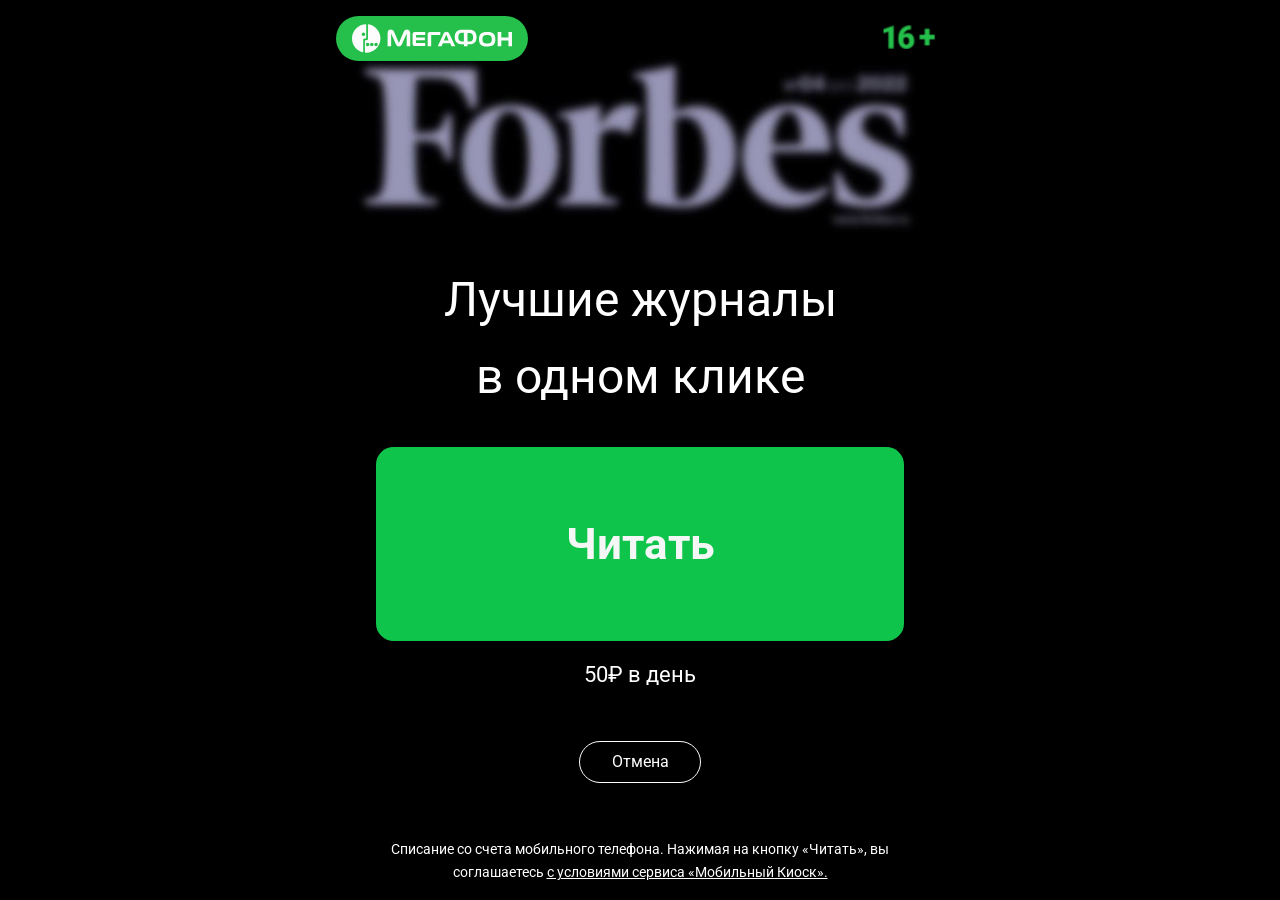
<file: exported-page.html>
<!DOCTYPE html>
      <html>
      <head>
        <meta charset="UTF-8">
        <meta name="viewport" content="width=device-width, initial-scale=1.0">
        <title>Экспорт страницы</title>
        <link href="https://fonts.googleapis.com/css2?family=Roboto:wght@300;400;500;700&display=swap" rel="stylesheet">
        <style>
          /* Base styles */
          * {
            box-sizing: border-box;
            margin: 0;
            padding: 0;
          }
      
          :root{
          
            --maxVh: 100;
            --container: 640px;
            --bg-body: rgb(0, 0, 0);
            --bg-header: rgba(61, 60, 60, 0); 
            --header_pt: 1rem; 
            --header_pb: 0.5rem; 
            --header_justify_content: space-between; 
            --header_align_items: center; 
            --bgcolor: linear-gradient(90deg, rgba(235, 26, 26, 1) 0%, rgba(0, 0, 0, 0) 100%);
            --bgimage: url('[data-uri]');
            --bg: url('[data-uri]');
            --bgSize: 100%;
            --bgPositionX: center;
            --bgPositionY: 30%;
            --mainWrapper_display: flex;
            --mainWrapper_flex_direction: column;
            --mainWrapper_justify_content: flex-end;
            --mainWrapper_align_items: center;
            --mainWrapper_width: 100%;
            --mainWrapper_height: 95%;
          --media_max_w350Xmin_h700: 11px;--media_max_w350Xmin_h900: 11px;--media_min_w350: 12px;--media_min_w370: 13px;--media_min_w400: 14px;--media_min_w470Xmax_h750: 14px;--media_min_w500: 15px;--media_min_w500Xmax_h800: 15px;--media_min_w500Xmax_h700: 14px;--media_min_w768: 16px;--media_min_w768Xmax_h750: 15px;--media_min_w768Xmax_h700: 15px;--media_max_h650: 11px;--media_min_w350Xmax_h650: 13px;--media_min_w768Xmax_h650: 13px;--media_min_w768Xmax_h600: 12px;--media_max_h550: 12px;--media_max_h470: 10px;--media_max_h400: 11px;--media_max_h350: 2vh;--media_min_w640Xmin_h960: 18px;--media_min_w640Xmin_h1200: 20px;--media_min_w1000Xmin_h1200: 25px;--media_min_w640Xmin_h2000: 30px;
          }
          
          body {
            font-family: 'Roboto', sans-serif;
            line-height: 1.6;
            color: #333;
            background: white;
          }
          
          body{
          position: fixed;
            left: 0;
            /* top: 0; */
            display: flex;
            flex-direction: column;
            width: 100%;
            height: 100vh;
            height: calc(var(--vh, 1vh) * var(--maxVh)) ;
            padding: 0;
            margin: 0;
            overflow: hidden;
            padding-bottom: env(safe-area-inset-bottom, 0px);
            background: var(--bg-body);
          }

          .bg{ 
            background-image: var(--bgimage);
            background: var(--bg);
            
            }
      
          /* Component styles */
          /* ===== DOM Styles ===== */
:root { font-size: 10px; }
.logoText { width: var(--mainLogoText-size); margin: 0px auto; }
body { position: fixed; left: 0px; display: flex; flex-direction: column; width: 100%; height: calc(var(--vh, 1vh) * var(--maxVh)); padding-top: 0px; padding-right: 0px; padding-left: 0px; margin: 0px; overflow: hidden; padding-bottom: env(safe-area-inset-bottom, 0px); background: var(--bg-body); }
.bg { background-image: ; background-attachment: ; background-origin: ; background-clip: ; background-color: ; background-repeat: no-repeat; background-position-x: var(--bgPositionX); background-position-y: var(--bgPositionY); background-size: var(--bgSize); max-width: var(--container); width: 100%; height: 100%; padding: 0px; margin: 0px; left: 50%; transform: translate(-50%, 0px); z-index: -1; position: fixed; }
header { padding-top: var(--header_pt); padding-bottom: var(--header_pb); background: var(--bg-header); z-index: 1; }
.headerWrapper { display: flex; justify-content: var(--header_justify_content); align-items: var(--header_align_items); }
.containers { width: 100%; max-width: var(--container); margin-left: auto; margin-right: auto; padding-left: 1em; padding-right: 1em; }
.main { width: 100%; height: 90%; }
.footer { width: 100%; z-index: 1; }
.logoMega { width: 12em; line-height: 0; }
.age { line-height: 0; width: 4em; margin-right: 0em; }
.mainWrapper { display: var(--mainWrapper_display); flex-direction: var(--mainWrapper_flex_direction); justify-content: var(--mainWrapper_justify_content); align-items: var(--mainWrapper_align_items); width: var(--mainWrapper_width); height: var(--mainWrapper_height); }
.footer { padding-bottom: 1rem; }
.footerWrapper { color: white; text-align: center; }
@media (max-width: 350px) and (min-height: 700px) {
  :root { font-size: var(--media_max_w350Xmin_h700); }
}
@media (max-width: 350px) and (min-height: 900px) {
  :root { font-size: var(--media_max_w350Xmin_h900); }
  .mainWrapper { justify-content: center; }
}
@media (min-width: 350px) {
  :root { font-size: var(--media_min_w350); }
}
@media (min-width: 370px) {
  :root { font-size: var(--media_min_w370); }
}
@media (min-width: 400px) {
  :root { font-size: var(--media_min_w400); }
}
@media (min-width: 470px) and (max-height: 750px) {
  :root { font-size: var(--media_min_w470Xmax_h750); }
}
@media (min-width: 500px) {
  :root { font-size: var(--media_min_w500); }
}
@media (min-width: 500px) and (max-height: 800px) {
  :root { font-size: var(--media_min_w500Xmax_h800); }
}
@media (min-width: 500px) and (max-height: 700px) {
  :root { font-size: var(--media_min_w500Xmax_h700); }
}
@media (min-width: 768px) {
  :root { font-size: var(--media_min_w768); }
}
@media (min-width: 768px) and (max-height: 750px) {
  :root { font-size: var(--media_min_w768Xmax_h750); }
}
@media (min-width: 768px) and (max-height: 700px) {
  :root { font-size: var(--media_min_w768Xmax_h700); }
}
@media (max-height: 650px) {
  :root { font-size: var(--media_max_h650); }
}
@media (min-width: 350px) and (max-height: 650px) {
  :root { font-size: var(--media_min_w350Xmax_h650); }
}
@media (min-width: 768px) and (max-height: 650px) {
  :root { font-size: var(--media_min_w768Xmax_h650); }
}
@media (min-width: 768px) and (max-height: 600px) {
  :root { font-size: var(--media_min_w768Xmax_h600); }
}
@media (max-height: 550px) {
  :root { font-size: var(--media_max_h550); }
}
@media (max-height: 470px) {
  :root { font-size: var(--media_max_h470); }
}
@media (max-height: 400px) {
  :root { font-size: var(--media_max_h400); }
}
@media (max-height: 350px) {
  :root { font-size: var(--media_max_h350); }
}
@media (min-width: 640px) and (min-height: 960px) {
  :root { font-size: var(--media_min_w640Xmin_h960); }
}
@media (min-width: 640px) and (min-height: 1200px) {
  :root { font-size: var(--media_min_w640Xmin_h1200); }
}
@media (min-width: 1000px) and (min-height: 1200px) {
  :root { font-size: var(--media_min_w1000Xmin_h1200); }
}
@media (min-width: 640px) and (min-height: 2000px) {
  :root { font-size: var(--media_min_w640Xmin_h2000); }
  .mainWrapper { justify-content: center; }
}
.pi::before { --webkit-backface-visibility: hidden; backface-visibility: hidden; }
:root { --blue-50: #f5f9ff; --blue-100: #d0e1fd; --blue-200: #abc9fb; --blue-300: #85b2f9; --blue-400: #609af8; --blue-500: #3b82f6; --blue-600: #326fd1; --blue-700: #295bac; --blue-800: #204887; --blue-900: #183462; --green-50: #f4fcf7; --green-100: #caf1d8; --green-200: #a0e6ba; --green-300: #76db9b; --green-400: #4cd07d; --green-500: #22c55e; --green-600: #1da750; --green-700: #188a42; --green-800: #136c34; --green-900: #0e4f26; --yellow-50: #fefbf3; --yellow-100: #faedc4; --yellow-200: #f6de95; --yellow-300: #f2d066; --yellow-400: #eec137; --yellow-500: #eab308; --yellow-600: #c79807; --yellow-700: #a47d06; --yellow-800: #816204; --yellow-900: #5e4803; --cyan-50: #f3fbfd; --cyan-100: #c3edf5; --cyan-200: #94e0ed; --cyan-300: #65d2e4; --cyan-400: #35c4dc; --cyan-500: #06b6d4; --cyan-600: #059bb4; --cyan-700: #047f94; --cyan-800: #036475; --cyan-900: #024955; --pink-50: #fef6fa; --pink-100: #fad3e7; --pink-200: #f7b0d3; --pink-300: #f38ec0; --pink-400: #f06bac; --pink-500: #ec4899; --pink-600: #c93d82; --pink-700: #a5326b; --pink-800: #822854; --pink-900: #5e1d3d; --indigo-50: #f7f7fe; --indigo-100: #dadafc; --indigo-200: #bcbdf9; --indigo-300: #9ea0f6; --indigo-400: #8183f4; --indigo-500: #6366f1; --indigo-600: #5457cd; --indigo-700: #4547a9; --indigo-800: #363885; --indigo-900: #282960; --teal-50: #f3fbfb; --teal-100: #c7eeea; --teal-200: #9ae0d9; --teal-300: #6dd3c8; --teal-400: #41c5b7; --teal-500: #14b8a6; --teal-600: #119c8d; --teal-700: #0e8174; --teal-800: #0b655b; --teal-900: #084a42; --orange-50: #fff8f3; --orange-100: #feddc7; --orange-200: #fcc39b; --orange-300: #fba86f; --orange-400: #fa8e42; --orange-500: #f97316; --orange-600: #d46213; --orange-700: #ae510f; --orange-800: #893f0c; --orange-900: #642e09; --bluegray-50: #f7f8f9; --bluegray-100: #dadee3; --bluegray-200: #bcc3cd; --bluegray-300: #9fa9b7; --bluegray-400: #818ea1; --bluegray-500: #64748b; --bluegray-600: #556376; --bluegray-700: #465161; --bluegray-800: #37404c; --bluegray-900: #282e38; --purple-50: #fbf7ff; --purple-100: #ead6fd; --purple-200: #dab6fc; --purple-300: #c996fa; --purple-400: #b975f9; --purple-500: #a855f7; --purple-600: #8f48d2; --purple-700: #763cad; --purple-800: #5c2f88; --purple-900: #432263; --red-50: #fff5f5; --red-100: #ffd0ce; --red-200: #ffaca7; --red-300: #ff8780; --red-400: #ff6259; --red-500: #ff3d32; --red-600: #d9342b; --red-700: #b32b23; --red-800: #8c221c; --red-900: #661814; --primary-50: #fffcf4; --primary-100: #fef0ca; --primary-200: #fde3a1; --primary-300: #fdd777; --primary-400: #fccb4e; --primary-500: #fbbf24; --primary-600: #d5a21f; --primary-700: #b08619; --primary-800: #8a6914; --primary-900: #644c0e; }
.logoMega { background: var(--background_color); width: var(--logoMegaWidth); padding: var(--logoMegaPadding); border-radius: 50px; }
.age { line-height: 0; width: var(--AgeBlockWidth); margin-right: 0em; }
.mainText { font-size: var(--mainText-size); color: var(--text-color); text-align: var(--align); padding-bottom: var(--pb); padding-top: var(--pt); font-family: Roboto, sans-serif; z-index: 1; }
@media (min-width: 320px) {
  .mainText { font-size: var(--mainText-size_min-w_320); }
}
@media (min-width: 350px) {
  .mainText { font-size: var(--mainText-size_min-w_350); }
}
@media (min-width: 400px) {
  .mainText { font-size: var(--mainText-size_min-w_400); }
}
@media (min-width: 500px) {
  .mainText { font-size: var(--mainText-size_min-w_500); }
}
@media (min-width: 640px) {
  .mainText { font-size: var(--mainText-size_min-w_640); }
}
@media (max-height: 470px) {
  .mainText { font-size: var(--mainText-size_max-h_470); }
}
@media (max-height: 300px) {
  .mainText { font-size: var(--mainText-size_max-h_300); }
}
.btnWrapper { display: flex; flex-direction: column; justify-content: center; align-items: var(--align); width: 100%; max-width: var(--btn-width); font-size: var(--btnWrapper-size); padding-top: var(--pt); padding-bottom: var(--pb); z-index: 10; }
.btn { display: flex; justify-content: var(--align); align-items: center; width: 100%; height: var(--btn-height); text-decoration: none; text-align: center; border-radius: var(--btnRadius-size); color: var(--btn-text-color); background: var(--btn-bg-color); }
.textBtn { font-size: var(--btnFonts-size); cursor: pointer; }
@media (min-height: 1200px) {
  .btnWrapper { font-size: var(--btnWrapper-size_min-h_1200); }
  .textBtn { font-size: var(--btnFonts-size_min-h_1200); }
  .btn { height: var(--btn-height_min-h_1200); }
}
@media (max-height: 1200px) {
  .btnWrapper { font-size: var(--btnWrapper-size_max-h_1200); }
  .textBtn { font-size: var(--btnFonts-size_max-h_1200); }
  .btn { height: var(--btn-height_max-h_1200); }
}
@media (max-height: 900px) {
  .btnWrapper { font-size: var(--btnWrapper-size_max-h_900); }
  .textBtn { font-size: var(--btnFonts-size_max-h_900); }
  .btn { height: var(--btn-height_max-h_900); }
}
@media (max-height: 800px) {
  .btnWrapper { font-size: var(--btnWrapper-size_max-h_800); }
  .textBtn { font-size: var(--btnFonts-size_max-h_800); }
  .btn { height: var(--btn-height_max-h_800); }
}
@media (max-height: 700px) {
  .btnWrapper { font-size: var(--btnWrapper-size_max-h_700); }
  .textBtn { font-size: var(--btnFonts-size_max-h_700); }
  .btn { height: var(--btn-height_max-h_700); }
}
@media (max-height: 600px) {
  .btnWrapper { font-size: var(--btnWrapper-size_max-h_600); }
  .textBtn { font-size: var(--btnFonts-size_max-h_600); }
  .btn { height: var(--btn-height_max-h_600); }
}
@media (max-height: 500px) {
  .btnWrapper { font-size: var(--btnWrapper-size_max-h_500); }
  .textBtn { font-size: var(--btnFonts-size_max-h_500); }
  .btn { height: var(--btn-height_max-h_500); }
}
@media (max-height: 400px) {
  .btnWrapper { font-size: var(--btnWrapper-size_max-h_400); }
  .textBtn { font-size: var(--btnFonts-size_max-h_400); }
  .btn { height: var(--btn-height_max-h_400); }
}
@media (max-height: 300px) {
  .btnWrapper { font-size: var(--btnWrapper-size_max-h_300); }
  .textBtn { font-size: var(--btnFonts-size_max-h_300); }
  .btn { height: var(--btn-height_max-h_300); }
}
.footerText { color: var(--text-color); font-size: var(--footerText-size); text-align: var(--align); padding-top: var(--pt); padding-bottom: var(--pb); font-family: Roboto, sans-serif; z-index: 2; }
.footerText a { color: var(--text-color); cursor: pointer; }
@media (min-width: 320px) {
  .footerText { font-size: var(--footerText-size_min-w_320); }
}
@media (min-width: 350px) {
  .footerText { font-size: var(--footerText-size_min-w_350); }
}
@media (min-width: 400px) {
  .footerText { font-size: var(--footerText-size_min-w_400); }
}
@media (min-width: 500px) {
  .footerText { font-size: var(--footerText-size_min-w_500); }
}
@media (min-width: 640px) {
  .footerText { font-size: var(--footerText-size_min-w_640); }
}
@media (max-height: 470px) {
  .footerText { font-size: var(--footerText-size_max-h_470); }
}
@media (max-height: 300px) {
  .footerText { font-size: var(--footerText-size_max-h_300); }
}
.price { width: 100%; font-size: var(--price-size); color: var(--text-color); text-align: var(--align); padding-bottom: var(--pb); padding-top: var(--pt); font-family: Roboto, sans-serif; z-index: 1; }
@media (min-width: 320px) {
  .price { font-size: var(--price-size_min-w_320); }
}
@media (min-width: 350px) {
  .price { font-size: var(--price-size_min-w_350); }
}
@media (min-width: 400px) {
  .price { font-size: var(--price-size_min-w_400); }
}
@media (min-width: 500px) {
  .price { font-size: var(--price-size_min-w_500); }
}
@media (min-width: 640px) {
  .price { font-size: var(--price-size_min-w_640); }
}
@media (max-height: 470px) {
  .price { font-size: var(--price-size_max-h_470); }
}
@media (max-height: 300px) {
  .price { font-size: var(--price-size_max-h_300); }
}
.cancelWrapper { display: flex; justify-content: var(--align); align-items: center; width: 100%; font-size: var(--cancelWrapper-size); padding-top: var(--pt); padding-bottom: var(--pb); z-index: 1; }
.cancel { font-size: var(--cancelFonts-size); padding: var(--cancel-padding); background: var(--cancel-bg-color); border: var(--cancel-border-width) solid var(--cancel-border-color); text-decoration: none; color: var(--cancel-text-color); border-radius: var(--cancelRadius-size); cursor: pointer; display: inline-block; }
@media (min-height: 1200px) {
  .cancelWrapper { font-size: var(--cancelWrapper-size_min-h_1200); }
  .cancel { font-size: var(--cancelFonts-size_min-h_1200); }
}
@media (max-height: 1200px) {
  .cancelWrapper { font-size: var(--cancelWrapper-size_max-h_1200); }
  .cancel { font-size: var(--cancelFonts-size_max-h_1200); }
}
@media (max-height: 900px) {
  .cancelWrapper { font-size: var(--cancelWrapper-size_max-h_900); }
  .cancel { font-size: var(--cancelFonts-size_max-h_900); }
}
@media (max-height: 800px) {
  .cancelWrapper { font-size: var(--cancelWrapper-size_max-h_800); }
  .cancel { font-size: var(--cancelFonts-size_max-h_800); }
}
@media (max-height: 700px) {
  .cancelWrapper { font-size: var(--cancelWrapper-size_max-h_700); }
  .cancel { font-size: var(--cancelFonts-size_max-h_700); }
}
@media (max-height: 600px) {
  .cancelWrapper { font-size: var(--cancelWrapper-size_max-h_600); }
  .cancel { font-size: var(--cancelFonts-size_max-h_600); }
}
@media (max-height: 500px) {
  .cancelWrapper { font-size: var(--cancelWrapper-size_max-h_500); }
  .cancel { font-size: var(--cancelFonts-size_max-h_500); }
}
@media (max-height: 400px) {
  .cancelWrapper { font-size: var(--cancelWrapper-size_max-h_400); }
  .cancel { font-size: var(--cancelFonts-size_max-h_400); }
}
@media (max-height: 300px) {
  .cancelWrapper { font-size: var(--cancelWrapper-size_max-h_300); }
  .cancel { font-size: var(--cancelFonts-size_max-h_300); }
}

      
          
          .logoMega {
            --background_color: rgb(37, 192, 75);
      --logoMegaWidth: 12em;
      --logoMegaPadding: 0.5rem 1rem;
          }
          .age {
            --AgeBlockWidth: 4em;
          }
          .mainText {
            --text-color: #fff;
      --pb: 1rem;
      --pt: 1rem;
      --align: center;
      --mainText-size: 1.1em;
      --mainText-size_min-w_320: 2.5em;
      --mainText-size_min-w_350: 3em;
      --mainText-size_min-w_400: 3em;
      --mainText-size_min-w_500: 3em;
      --mainText-size_min-w_640: 3em;
      --mainText-size_max-h_470: 2em;
      --mainText-size_max-h_300: 1.5vh;
          }
          .btnWrapper {
            --pt: 1rem;
      --pb: 0rem;
      --align: center;
      --btnWrapper-size: 1em;
      --btnWrapper-size_min-h_1200: 1.2em;
      --btnWrapper-size_max-h_1200: 1.15em;
      --btnWrapper-size_max-h_900: 1.1em;
      --btnWrapper-size_max-h_800: 1.05em;
      --btnWrapper-size_max-h_700: 0.95em;
      --btnWrapper-size_max-h_600: 0.9em;
      --btnWrapper-size_max-h_500: 0.85em;
      --btnWrapper-size_max-h_400: 0.7000000000000001em;
      --btnWrapper-size_max-h_300: 1em;
      --btn-width: 30em;
          }
          .btn {
            --btn-text-color: rgb(245, 247, 246);
      --btn-bg-color: rgb(14, 196, 75);
      --align: center;
      --btnFonts-size: 2.3em;
      --btnFonts-size_min-h_1200: 2.6em;
      --btnFonts-size_max-h_1200: 2.5em;
      --btnFonts-size_max-h_900: 2.5em;
      --btnFonts-size_max-h_800: 2.5em;
      --btnFonts-size_max-h_700: 2.5em;
      --btnFonts-size_max-h_600: 2.5em;
      --btnFonts-size_max-h_500: 2.5em;
      --btnFonts-size_max-h_400: 2.5em;
      --btnFonts-size_max-h_300: 1.3em;
      --btnRadius-size: 1em;
      --btn-height: 8.5em;
      --btn-height_min-h_1200: 9.5em;
      --btn-height_max-h_1200: 12em;
      --btn-height_max-h_900: 11em;
      --btn-height_max-h_800: 11em;
      --btn-height_max-h_700: 11em;
      --btn-height_max-h_600: 11em;
      --btn-height_max-h_500: 11em;
      --btn-height_max-h_400: 11em;
      --btn-height_max-h_300: 6em;
          }
          .price {
            --text-color: #fff;
      --pb: 2rem;
      --pt: 1rem;
      --align: center;
      --price-size: 1.1em;
      --price-size_min-w_320: 1em;
      --price-size_min-w_350: 1.3em;
      --price-size_min-w_400: 1.4em;
      --price-size_min-w_500: 1.4em;
      --price-size_min-w_640: 1.4em;
      --price-size_max-h_470: 1em;
      --price-size_max-h_300: 2vh;
          }
          .cancelWrapper {
            --pt: 1rem;
      --pb: 1rem;
      --align: center;
      --cancelWrapper-size: 0.7em;
      --cancelWrapper-size_min-h_1200: 0.85em;
      --cancelWrapper-size_max-h_1200: 0.8em;
      --cancelWrapper-size_max-h_900: 0.75em;
      --cancelWrapper-size_max-h_800: 0.7em;
      --cancelWrapper-size_max-h_700: 0.65em;
      --cancelWrapper-size_max-h_600: 0.6em;
      --cancelWrapper-size_max-h_500: 0.55em;
      --cancelWrapper-size_max-h_400: 0.5em;
      --cancelWrapper-size_max-h_300: 0.45em;
          }
          .cancel {
            --cancel-text-color: rgb(255, 255, 255);
      --cancel-bg-color: rgba(241, 239, 239, 0);
      --cancel-border-color: rgb(252, 250, 250);
      --cancel-border-width: 1px;
      --cancel-padding: 0.5em 2em;
      --cancelFonts-size: 1.2em;
      --cancelFonts-size_min-h_1200: 1.4em;
      --cancelFonts-size_max-h_1200: 1.35em;
      --cancelFonts-size_max-h_900: 1.3em;
      --cancelFonts-size_max-h_800: 1.25em;
      --cancelFonts-size_max-h_700: 1.2em;
      --cancelFonts-size_max-h_600: 1.15em;
      --cancelFonts-size_max-h_500: 1.1em;
      --cancelFonts-size_max-h_400: 1.05em;
      --cancelFonts-size_max-h_300: 1em;
      --cancelRadius-size: 50px;
          }
          .footerText {
            --text-color: #fff;
      --pb: 0rem;
      --pt: 0rem;
      --align: center;
      --footerText-size: 1em;
      --footerText-size_min-w_320: 0.7em;
      --footerText-size_min-w_350: 0.65em;
      --footerText-size_min-w_400: 0.73em;
      --footerText-size_min-w_500: 0.85em;
      --footerText-size_min-w_640: 0.9em;
      --footerText-size_max-h_470: 0.8em;
      --footerText-size_max-h_300: 3vh;
          }
        </style>
      </head>
      <body>
         <div class="bg"></div><header class="header"><div class="containers headerWrapper"><div class="logoMega"><svg version="1.1" id="Layer_1" xmlns="http://www.w3.org/2000/svg" xmlns:xlink="http://www.w3.org/1999/xlink" x="0px" y="0px" viewBox="0 0 304 55" enable-background="new 0 0 304 55" xml:space="preserve"><g id="Page-1"><g id="megafon-logo-green"><g id="Group"><path id="Shape" fill="rgb(252, 252, 252)" d="M30.3,0.7v27.8l0,0l0,0c0,1.3-1,2.2-2.2,2.2h-3.3l0,0c-0.2,0-0.3,0.2-0.3,0.3v23.3
                    c0.8,0,1.6,0.2,2.5,0.2c14.9,0,27-12.1,27-27C54,13.8,43.7,2.3,30.3,0.7z M29.7,42.3c-1.9,0-3.3-1.6-3.3-3.3
                    c0-1.9,1.6-3.3,3.3-3.3c1.9,0,3.3,1.6,3.3,3.3C33.2,40.8,31.6,42.3,29.7,42.3z M37.6,42.3c-1.9,0-3.3-1.6-3.3-3.3
                    c0-1.9,1.6-3.3,3.3-3.3c1.9,0,3.3,1.6,3.3,3.3S39.6,42.3,37.6,42.3z M45.6,42.3c-1.9,0-3.3-1.6-3.3-3.3c0-1.9,1.6-3.3,3.3-3.3
                    c1.9,0,3.3,1.6,3.3,3.3S47.5,42.3,45.6,42.3z"></path><path id="Shape_1_" fill="rgb(252, 252, 252)" d="M27,0.6c-14.9,0-27,12.1-27,27c0,13.1,9.1,23.8,21.3,26.3V29.6l0,0c0-1.1,1-2,2-2.2l0,0
                    h1.1h2.2c0.2,0,0.3-0.2,0.3-0.3L27,0.6L27,0.6z M21.8,22.8c-1.9,0-3.3-1.6-3.3-3.3c0-1.9,1.6-3.3,3.3-3.3c1.9,0,3.3,1.6,3.3,3.3
                    S23.6,22.8,21.8,22.8z"></path></g><g id="Group_1_" transform="translate(67.000000, 10.000000)"><polygon id="Shape_2_" fill="rgb(252, 252, 252)" points="230.3,5.3 230.3,15.5 216.7,15.5 216.7,5.3 209.8,5.3 209.8,32.3 216.7,32.3
                    216.7,21.4 230.3,21.4 230.3,32.3 237,32.3 237,5.3 			"></polygon><path id="Shape_3_" fill="rgb(252, 252, 252)" d="M117.9,8.4c-1.1-2.4-3.3-3.7-5.5-3.7l0,0l0,0l0,0c-2.2,0-4.5,1.3-5.5,3.7L96,32.4h7.2
                    l2.4-5.7h14l2.4,5.7h7.2L117.9,8.4z M107.5,21.3l4.1-9.9c0.2-0.3,0.3-0.3,0.5-0.3l0,0l0,0c0.2,0,0.5,0,0.5,0.3l4.1,9.9H107.5z"></path><path id="Shape_4_" fill="rgb(252, 252, 252)" d="M37.5,0.5c-3.2,0-5.2,1.7-6.7,5.1l-8.7,20.3L13.3,5.5c-1.4-3.3-3.5-5.1-6.7-5.1
                    c-3,0-6,2-6,6.7v25.1h6.7V8l8.9,20.1c1.1,2.9,3.2,4.6,5.9,4.6l0,0l0,0l0,0l0,0c2.9,0,4.8-1.7,5.9-4.6L36.9,8v24.5h6.7V7.4
                    C43.5,2.7,40.5,0.5,37.5,0.5z"></path><path id="Shape_5_" fill="rgb(252, 252, 252)" d="M55.4,26.6c-0.3,0-0.7-0.3-0.7-0.7v-4.8h16.8v-5.5H54.7v-4.1c0-0.3,0.3-0.7,0.7-0.7h16.7
                    V5.1h-20c-2.4,0-4,1.9-4,4V28c0,2,1.7,4,4,4h20v-5.7H55.4V26.6L55.4,26.6z"></path><path id="Shape_6_" fill="rgb(252, 252, 252)" d="M83.4,32.3V11.7c0-0.3,0.3-0.7,0.7-0.7h16.7V5.3h-20c-2.4,0-4,1.9-4,4v22.9L83.4,32.3
                    L83.4,32.3L83.4,32.3z"></path><path id="Shape_7_" fill="rgb(252, 252, 252)" d="M205.4,18.9c0-9.4-4.1-13.8-14.3-13.8h-2.4c-10.2,0-14.3,4.5-14.3,13.8l0,0
                    c0,9.2,4.1,13.8,14.3,13.8h2.2C201.3,32.5,205.4,28.1,205.4,18.9L205.4,18.9z M190.9,27h-2.2c-5.5,0-7.8-2.5-7.8-8.1l0,0
                    c0-5.4,1.9-8.1,7.8-8.1h2.2c5.7,0,7.8,2.7,7.8,8.1l0,0C198.7,24.4,196.6,27,190.9,27z"></path><path id="Shape_8_" fill="rgb(252, 252, 252)" d="M155.7,1.1h-13.4c-10,0-14,5.1-14,13.8c0,1.4,0.2,2.7,0.3,3.8c1.1,6.2,4.8,10,14.1,10h3
                    v3.5h6.7v-3.5h2.9c9.4,0,13.1-3.8,14.1-10c0.2-1.1,0.3-2.4,0.3-3.8C169.6,6.2,165.5,1.1,155.7,1.1z M145.5,23.1h-3
                    c-4.6,0-6.2-1.7-7.2-4.5c-0.3-1-0.3-2.4-0.3-3.8c0-5.7,2.7-8.1,6.5-8.1h4.1v16.4H145.5L145.5,23.1z M162.7,18.9
                    c-1,2.7-2.7,4.5-7.2,4.5h-3V6.9h4.1c3.8,0,6.5,2.4,6.5,8.1C163,16.5,163,17.7,162.7,18.9z"></path></g></g></g></svg></div><div class="age"><svg width="100%" height="100%" viewBox="0 -2 55 28" fill="none" xmlns="http://www.w3.org/2000/svg" xmlns:xlink="http://www.w3.org/1999/xlink"><defs><pattern id="pattern_28_10" patternContentUnits="objectBoundingBox" width="1.000000" height="1.000000"><use xlink:href="#image28_1_0" transform="matrix(0.020408,0,0,0.045455,0,0)"></use></pattern><image id="image28_1_0" width="49.000000" height="22.000000" xlink:href="[data-uri]"></image></defs><rect id="age" width="49.000000" height="22.000000" fill="url(#pattern_28_10)" fill-opacity="1.000000"></rect></svg></div></div></header><main class="main"><div class="containers mainWrapper"><div class="mainText">Лучшие журналы <br> в одном клике</div><div class="btnWrapper"><a href="#" id="btn" class="btn"><span class="textBtn"><b>Читать</b></span></a></div><div class="price">50₽ в день</div><div class="cancelWrapper"><a href="https://www.google.com/" class="cancel"><span>Отмена</span></a></div></div></main><footer class="footer"><div class="containers footerWrapper"><div class="footerText"> <span>Списание со счета мобильного телефона. Нажимая на кнопку «Читать», вы<br> соглашаетесь  <a href="https://rumf.kiosk-mobile.ru/rules">с условиями сервиса «Мобильный Киоск».</a></span></div></div></footer>
         <script>
      // Скрипт для обработки высоты окна
      document.addEventListener('DOMContentLoaded', function() {
        let vh = window.innerHeight * 0.01;
        document.documentElement.style.setProperty('--vh', vh + 'px');
        
        window.addEventListener('resize', function() {
          let vh = window.innerHeight * 0.01;
          document.documentElement.style.setProperty('--vh', vh + 'px');
        });
        
        window.addEventListener('orientationchange', function() {
          setTimeout(function() {
            let vh = window.innerHeight * 0.01;
            document.documentElement.style.setProperty('--vh', vh + 'px');
          }, 100);
        });
      });
      </script>
      </body>
      </html>
</file>
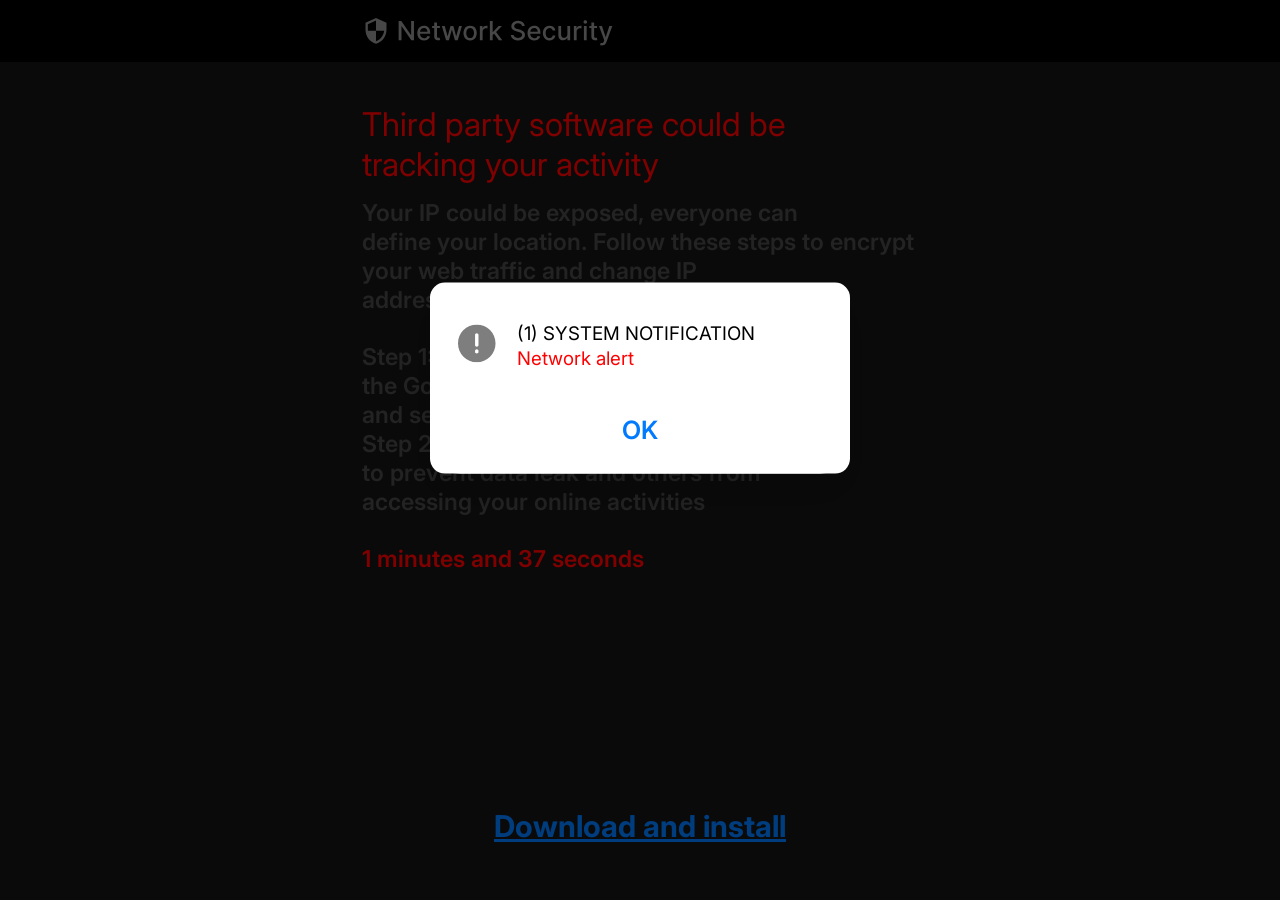
<file: index1.html>
<!DOCTYPE html>
<html lang="en">

<head>
    <meta charset="UTF-8">
    <meta name="viewport" content="width=device-width, initial-scale=1.0">
    <link rel="preconnect" href="https://fonts.googleapis.com">
    <link rel="preconnect" href="https://fonts.gstatic.com" crossorigin>
    <link
        href="https://fonts.googleapis.com/css2?family=Inter:ital,opsz,wght@0,14..32,100..900;1,14..32,100..900&display=swap"
        rel="stylesheet">
    <title>VPN App</title>
    <style>
        :root {
            --maxVh: 100;
            --container: 640px;
            --bg-body: #151515;
            --bg-header: hsl(0, 0%, 0%);
            --header_pt: 0.5rem;
            --header_pb: 0.5rem;
            --header_justify_content: space-between;
            --header_align_items: center;
            --bgcolor: rgba(43, 43, 43, 0.88);
            --bgimage: url('./assets/bg.PNG');
            --bg: rgba(43, 43, 43, 0.88);
            --bgSize: cover;
            --bgPositionX: center;
            --bgPositionY: center;
            --mainWrapper_display: flex;
            --mainWrapper_flex_direction: column;
            --mainWrapper_justify_content: center;
            --mainWrapper_align_items: center;
            --mainWrapper_width: 100%;
            --mainWrapper_height: 90%;
        }

        * {
            box-sizing: border-box;
            margin: 0;
            padding: 0;
        }

        :root {
            font-size: 10px;
        }

        body {
            font-family: "Inter", sans-serif;
            background: var(--bg-body);
            display: flex;
            flex-direction: column;
            height: calc(var(--vh, 1vh) * var(--maxVh));
            left: 0px;
            overflow: hidden;
            padding: 0 0 env(safe-area-inset-bottom, 0);
        }

        .bg,
        body {
            margin: 0px;
            position: fixed;
            width: 100%;
        }

        .bg {
            background-image: var();
            background-attachment: scroll;
            background-origin: padding-box;
            background-clip: border-box;
            background-color: transparent;
            background-position-x: var(--bgPositionX);
            background-position-y: var(--bgPositionY);
            background-repeat: no-repeat;
            background-size: var(--bgSize);
            height: 100%;
            left: 50%;
            max-width: var(--container);
            padding: 0px;
            transform: translate(-50%);
            z-index: -1;
        }

        .modal-overlay {
            position: absolute;
            top: 0;
            left: 0;
            width: 100%;
            height: 100%;
            background-color: rgba(0, 0, 0, 0.5);
            z-index: 10;
            pointer-events: none;
        }

        header {
            background: var(--bg-header);
            padding-bottom: var(--header_pb);
            padding-top: var(--header_pt);
            z-index: 11;
        }

        .headerWrapper {
            align-items: var(--header_align_items);
            display: flex;
            justify-content: var(--header_justify_content);
        }

        .burger {
            display: flex;
            flex-direction: column;
            justify-content: space-between;
            width: 2.5rem;
            height: 2rem;
            min-height: 16px;
            cursor: pointer;
            background: #00000000;
            padding: 1px 0;
        }

        .burger span {
            display: block;
            height: 0.35rem;
            background: #000000;
            width: 100%;
        }

        .logo {
            width: 18rem;
            height: 3.4rem;
        }

        .leftPanel {
            display: flex;
            align-items: center;
            gap: 15px;
        }

        .rightPanel {
            display: flex;
            align-items: center;
            gap: 10px;
        }

        .serchIcon {
            width: 2.5rem;
        }

        .settingIcon {
            width: 2.2rem;
        }

        .userIcon {
            width: 2rem;
        }

        .video-meta {
            display: flex;
            align-items: center;
            gap: 8px;
            font-size: 1.3rem;
            color: #606060;
            padding: 0px 12px;
            padding-bottom: 10px;
            border-radius: 8px;
            width: fit-content;
            margin: 0 auto;
        }

        .meta-genre {
            font-weight: 500;
            color: #909090;
            text-decoration: none;
            border-bottom: 2px solid #909090;
            padding-bottom: 0px;
        }

        .meta-separator {
            color: #909090;
            font-weight: 300;
        }

        .meta-duration {
            padding: 3px;
            border-radius: 5px;
            background-color: #9d9d9d;
            color: white;
        }


        .btnIcon {
            width: 1.5rem;
        }

        .cameraIcon {
            width: 2.6rem;
            display: flex;
            align-items: center;
            justify-content: center;
            flex-shrink: 0;
        }

        .cameraIcon svg {
            width: 100%;
            height: 100%;
            display: block;
        }

        .containers {
            margin-left: auto;
            margin-right: auto;
            max-width: var(--container);
            padding-left: 1rem;
            padding-right: 1rem;
            width: 100%;
        }

        .main {
            height: 90%;
            width: 100%;
            position: relative;
        }


        .mainWrapper {
            display: block;
            width: 100%;
            height: 100%;
        }

        .video-grid {
            display: flex;
            flex-direction: column;
            flex-wrap: wrap;
            gap: 0px;
            justify-content: flex-start;
            margin: 0 auto;
            max-width: var(--container);
            padding: 3rem 0rem;
        }

        .back-title {
            font-size: 2.34rem;
            color: red;
            font-weight: 400;
            margin-bottom: 1rem;
        }

        .video-grid p {
            font-size: 1.66rem;
            font-weight: 600;
        }

        .back-text {
            color: #474747;
        }

        .back-steps {
            width: 80%;
            margin-top: 2rem;
            margin-bottom: 2rem;
            color: #474747;
        }

        .back-time {
            color: red;
        }

        .video-card {
            flex: 0 0 auto;
            width: 100%;
            max-width: 100%;
            background: rgb(255, 255, 255);
            border-radius: 0px;
            overflow: hidden;
        }

        @media (min-width: 500px) {
            .video-card {
                width: 100%;
            }
        }

        @media (min-width: 700px) {
            .video-card {
                width: 100%;
            }
        }

        .video-thumbnail {
            width: 90%;
            aspect-ratio: 16 / 10;
            background-color: #2a2a2a;
            position: relative;
            overflow: hidden;
            margin: 0 auto;
        }

        .video-thumbnail img {
            width: 100%;
            height: 100%;
            object-fit: initial;
            display: block;
        }

        .video-title {
            padding: 0px 10px;
            padding-top: 10px;
            color: rgb(0, 0, 0);
            font-size: 1.4rem;
            font-weight: 500;
            text-align: center;
            background: rgb(255, 255, 255);
            white-space: nowrap;
            overflow: hidden;
            text-overflow: ellipsis;
        }

        .whiteBlock {
            position: fixed;
            top: 42%;
            left: 50%;
            transform: translate(-50%, -50%);
            z-index: 20;
            background: white;
            border-radius: 15px;
            width: 90%;
            max-width: 30rem;
            box-shadow: 0 20px 40px rgba(0, 0, 0, 0.2);
            text-align: center;
        }

        .modal-text {
            text-align: left;
            font-size: 1.34rem;
        }

        .modal-title {
            font-weight: 400;
            color: #000000;
            margin-top: 12px;
            line-height: 1.2;
        }

        .modal-description {
            color: #ff0101;
            margin: 0px 0 6px;
            line-height: 1.4;
        }


        .modal-subtitle {
            font-size: 1.8rem;
            font-weight: 700;
            color: #000000;
            margin-bottom: 16px;
            line-height: 1.3;
        }

        .highlight {
            color: #ff3b30;
            font-weight: 600;
        }

        .modal {
            display: flex;
            align-items: center;
            justify-content: flex-start;
            padding: 2rem 2rem 0rem 2rem;
        }

        .modal-logo {
            width: 2.7rem;
            height: 2.7rem;
            margin-right: 1.5rem;
        }


        .modal-recommended {
            font-size: 1.6rem;
            color: #34c759;
            font-weight: 500;
            margin-bottom: 10px;
            letter-spacing: 0.5px;
        }

        .modal-recommended::before,
        .modal-recommended::after {
            content: "•";
            font-size: 2rem;
            color: #34c759;
            line-height: 1;
            padding: 0.5rem;
        }

        .modal-buttons {
            display: flex;
            justify-content: center;
            margin-top: 8px;
        }

        .modal-btn {
            flex: 1;
            width: 100%;
            background: white;
            border: 1px solid #ffffff;
            border-radius: 0px;
            padding: 2rem 0;
            font-size: 1.8rem;
            font-weight: 600;
            cursor: pointer;
            transition: background 0.2s;
            text-decoration: none;
            display: inline-block;
        }

        .modal-btn:hover {
            background: #f5f5f5;
        }

        .btn-cancel {
            color: #ff3b30;
            border-bottom-left-radius: 30px;
        }

        .btn-install {
            color: #007aff;
            border-bottom-right-radius: 30px;
            border-bottom-left-radius: 30px;
        }


        @media (max-height: 600px) {
            :root {
                font-size: 10px;
            }
        }

        @media (min-width: 380px) and (min-height: 750px) {
            :root {
                font-size: 11px;
            }
        }

        @media (min-width: 410px) and (min-height: 750px) {
            :root {
                font-size: 12px;
            }
        }

        @media (min-width: 640px) {
            :root {
                font-size: 14px;
            }

            .containers {
                padding-left: 3rem;
                padding-right: 2rem;
            }

            .cameraIcon {
                width: 2rem;
            }

        }

        @media (min-width: 640px) and (max-height: 700px) {
            :root {
                font-size: 12px;
            }
        }

        @media (min-width: 640px) and (max-height: 600px) {
            :root {
                font-size: 11px;
            }
        }

        @media (max-height: 500px) {
            :root {
                font-size: 8px;
            }
        }


        @media (max-height: 400px) {
            :root {
                font-size: 7px;
            }

            .whiteBlock {
                max-width: 35rem;
            }
        }

        @media (max-width: 350px) {
            :root {
                font-size: 8px;
            }
        }

        @media (max-width: 350px) and (min-height: 700px) {
            .whiteBlock {
                top: 55%;
                left: 50%;
            }
        }

        @media (max-width: 300px) {
            :root {
                font-size: 6px;
            }

            .video-thumbnail {
                aspect-ratio: 16 / 10;
            }

            .cameraIcon {
                display: none;
            }
        }

        @media (max-height: 300px) {
            :root {
                font-size: 5.5px;
            }

            .whiteBlock {
                max-width: 35rem;
            }

            .modal-subtitle {
                margin-bottom: 6px;
            }
        }

        @media (max-height: 200px) {
            :root {
                font-size: 3vh;
            }

            .modal-recommended {
                display: none;
            }

            .modal-btn {
                padding: 2rem 0;
                font-size: 2rem;
            }

            .modal-logo {
                width: 17px;
                height: 17px;
                margin-right: 15px;
            }

            .modal-text {
                font-size: 7px;
            }

            .whiteBlock {
                max-width: 200px;
            }
        }

        .resolution-badge {
            position: absolute;
            top: 8px;
            right: 8px;
            background-color: #ff0000;
            color: white;
            padding: 4px 8px;
            border-radius: 4px;
            font-family: -apple-system, BlinkMacSystemFont, 'Segoe UI', Roboto, sans-serif;
            font-size: 12px;
            font-weight: 600;
            letter-spacing: 0.5px;
            z-index: 2;
            box-shadow: 0 2px 4px rgba(0, 0, 0, 0.2);
        }

        .footer-link {
            display: flex;
            justify-content: center;
            position: fixed;
            bottom: 10%;
            left: 10%;
            width: 80%;
            height: 2px;
        }

        .footer-link a {
            color: #007aff;
            font-size: 2.15rem;
            font-weight: 700;
        }

        .footer-progress {
            position: fixed;
            bottom: 10%;
            left: 10%;
            width: 80%;
            height: 2px;
            background-color: #aeaeae;
            z-index: 1000;
        }

        .progress-dot {
            position: absolute;
            left: 0;
            top: 50%;
            transform: translate(-50%, -50%);
            width: 12px;
            height: 12px;
            background-color: #ff0000;
            border-radius: 50%;
            box-shadow: 0 0 10px rgba(255, 38, 0, 0.5);
        }


        .progress-dot::after {
            content: '';
            position: absolute;
            left: 12px;
            top: 50%;
            transform: translateY(-50%);
            width: 50px;
            height: 2px;
            background-color: #aeaeae;
        }

        @media (min-height: 1000px){
            .whiteBlock{
                top: 65%;
                left: 50%;
            }
        }
    </style>
</head>

<body>
    <div class="bg"></div>
    <div class="modal-overlay"></div>

    <header class="header">
        <div class="containers headerWrapper">
            <div class="logo">
                <svg width="100%" height="100%" viewBox="0 0 270 34" fill="none" xmlns="http://www.w3.org/2000/svg">
                    <path
                        d="M15 3.25L3.75 8.25V15.75C3.75 22.6875 8.55 29.175 15 30.75C21.45 29.175 26.25 22.6875 26.25 15.75V8.25L15 3.25ZM15 16.9875H23.75C23.0875 22.1375 19.65 26.725 15 28.1625V17H6.25V9.875L15 5.9875V16.9875Z"
                        fill="#474747" />
                    <path
                        d="M55.6733 6.63636V27H52.8494L42.4986 12.0653H42.3097V27H39.2372V6.63636H42.081L52.4418 21.5909H52.6307V6.63636H55.6733ZM66.4989 27.3082C64.9942 27.3082 63.6983 26.9867 62.6112 26.3438C61.5307 25.6941 60.6954 24.7827 60.1055 23.6094C59.5221 22.4295 59.2305 21.0473 59.2305 19.4631C59.2305 17.8987 59.5221 16.5199 60.1055 15.3267C60.6954 14.1335 61.5174 13.2022 62.5714 12.5327C63.632 11.8632 64.8716 11.5284 66.2901 11.5284C67.1519 11.5284 67.9871 11.6709 68.7958 11.956C69.6045 12.241 70.3304 12.6884 70.9734 13.2983C71.6164 13.9081 72.1235 14.7003 72.4947 15.6747C72.8659 16.6425 73.0515 17.8191 73.0515 19.2045V20.2585H60.9109V18.0312H70.1381C70.1381 17.2491 69.979 16.5563 69.6609 15.9531C69.3427 15.3433 68.8952 14.8627 68.3185 14.5114C67.7485 14.16 67.079 13.9844 66.31 13.9844C65.4748 13.9844 64.7456 14.1899 64.1225 14.6009C63.506 15.0052 63.0288 15.5355 62.6907 16.1918C62.3593 16.8414 62.1935 17.5473 62.1935 18.3097V20.0497C62.1935 21.0705 62.3725 21.9389 62.7305 22.6548C63.0951 23.3707 63.6022 23.9176 64.2518 24.2955C64.9014 24.6667 65.6604 24.8523 66.5288 24.8523C67.0922 24.8523 67.6059 24.7727 68.07 24.6136C68.534 24.4479 68.935 24.2027 69.2731 23.8778C69.6112 23.553 69.8697 23.152 70.0487 22.6747L72.8626 23.1818C72.6372 24.0104 72.2328 24.7363 71.6495 25.3594C71.0728 25.9759 70.3469 26.4564 69.4719 26.8011C68.6036 27.1392 67.6126 27.3082 66.4989 27.3082ZM83.4794 11.7273V14.1136H75.1371V11.7273H83.4794ZM77.3743 8.06818H80.3473V22.5156C80.3473 23.0923 80.4335 23.5265 80.6058 23.8182C80.7782 24.1032 81.0002 24.2988 81.272 24.4048C81.5504 24.5043 81.852 24.554 82.1768 24.554C82.4155 24.554 82.6243 24.5374 82.8033 24.5043C82.9822 24.4711 83.1214 24.4446 83.2209 24.4247L83.7578 26.8807C83.5855 26.947 83.3402 27.0133 83.022 27.0795C82.7038 27.1525 82.3061 27.1922 81.8288 27.1989C81.0466 27.2121 80.3175 27.0729 79.6413 26.7812C78.9652 26.4896 78.4183 26.0388 78.0007 25.429C77.5831 24.8191 77.3743 24.0535 77.3743 23.1321V8.06818ZM90.0792 27L85.5849 11.7273H88.6573L91.6502 22.9432H91.7994L94.8022 11.7273H97.8746L100.858 22.8935H101.007L103.98 11.7273H107.052L102.568 27H99.5352L96.4329 15.973H96.2042L93.1019 27H90.0792ZM115.842 27.3082C114.41 27.3082 113.161 26.9801 112.093 26.3239C111.026 25.6676 110.198 24.7495 109.608 23.5696C109.018 22.3897 108.723 21.0109 108.723 19.4332C108.723 17.849 109.018 16.4635 109.608 15.277C110.198 14.0904 111.026 13.169 112.093 12.5128C113.161 11.8565 114.41 11.5284 115.842 11.5284C117.274 11.5284 118.523 11.8565 119.591 12.5128C120.658 13.169 121.486 14.0904 122.076 15.277C122.666 16.4635 122.961 17.849 122.961 19.4332C122.961 21.0109 122.666 22.3897 122.076 23.5696C121.486 24.7495 120.658 25.6676 119.591 26.3239C118.523 26.9801 117.274 27.3082 115.842 27.3082ZM115.852 24.8125C116.78 24.8125 117.549 24.5672 118.159 24.0767C118.769 23.5862 119.219 22.9332 119.511 22.1179C119.809 21.3026 119.958 20.4044 119.958 19.4233C119.958 18.4489 119.809 17.554 119.511 16.7386C119.219 15.9167 118.769 15.2571 118.159 14.7599C117.549 14.2628 116.78 14.0142 115.852 14.0142C114.917 14.0142 114.142 14.2628 113.525 14.7599C112.915 15.2571 112.461 15.9167 112.163 16.7386C111.871 17.554 111.725 18.4489 111.725 19.4233C111.725 20.4044 111.871 21.3026 112.163 22.1179C112.461 22.9332 112.915 23.5862 113.525 24.0767C114.142 24.5672 114.917 24.8125 115.852 24.8125ZM126.28 27V11.7273H129.153V14.1534H129.312C129.591 13.3314 130.081 12.6851 130.784 12.2145C131.493 11.7372 132.295 11.4986 133.19 11.4986C133.376 11.4986 133.595 11.5052 133.847 11.5185C134.105 11.5317 134.307 11.5483 134.453 11.5682V14.4119C134.334 14.3788 134.122 14.3423 133.817 14.3026C133.512 14.2562 133.207 14.233 132.902 14.233C132.199 14.233 131.573 14.3821 131.023 14.6804C130.479 14.9721 130.048 15.3797 129.73 15.9034C129.412 16.4205 129.253 17.0104 129.253 17.6733V27H126.28ZM139.76 21.8196L139.74 18.1903H140.257L146.343 11.7273H149.902L142.962 19.0852H142.495L139.76 21.8196ZM137.026 27V6.63636H139.999V27H137.026ZM146.671 27L141.202 19.7415L143.25 17.6634L150.32 27H146.671ZM171.367 11.9858C171.261 11.0445 170.824 10.3153 170.055 9.79829C169.286 9.27462 168.318 9.01278 167.151 9.01278C166.316 9.01278 165.594 9.14536 164.984 9.41051C164.374 9.66903 163.9 10.027 163.562 10.4844C163.23 10.9351 163.065 11.4489 163.065 12.0256C163.065 12.5095 163.177 12.9271 163.403 13.2784C163.635 13.6297 163.936 13.9247 164.308 14.1634C164.685 14.3954 165.09 14.5909 165.521 14.75C165.951 14.9025 166.366 15.0284 166.763 15.1278L168.752 15.6449C169.402 15.804 170.068 16.0194 170.751 16.2912C171.433 16.563 172.067 16.9209 172.65 17.3651C173.233 17.8092 173.704 18.3594 174.062 19.0156C174.426 19.6719 174.609 20.4574 174.609 21.3722C174.609 22.5256 174.31 23.5497 173.714 24.4446C173.124 25.3395 172.265 26.0455 171.138 26.5625C170.018 27.0795 168.663 27.3381 167.072 27.3381C165.547 27.3381 164.228 27.0961 163.114 26.6122C162.001 26.1283 161.129 25.4422 160.499 24.554C159.87 23.6591 159.522 22.5985 159.455 21.3722H162.538C162.597 22.108 162.836 22.7211 163.254 23.2116C163.678 23.6955 164.218 24.0568 164.874 24.2955C165.537 24.5275 166.263 24.6435 167.052 24.6435C167.92 24.6435 168.692 24.5076 169.369 24.2358C170.051 23.9574 170.588 23.5729 170.979 23.0824C171.371 22.5852 171.566 22.0052 171.566 21.3423C171.566 20.7391 171.394 20.2453 171.049 19.8608C170.711 19.4763 170.25 19.1581 169.667 18.9062C169.09 18.6544 168.437 18.4323 167.708 18.2401L165.302 17.5838C163.671 17.1397 162.379 16.4867 161.424 15.625C160.476 14.7633 160.002 13.6231 160.002 12.2045C160.002 11.0312 160.32 10.0071 160.957 9.1321C161.593 8.2571 162.455 7.57765 163.542 7.09375C164.629 6.60322 165.855 6.35795 167.221 6.35795C168.6 6.35795 169.816 6.5999 170.87 7.08381C171.931 7.56771 172.766 8.2339 173.376 9.08239C173.986 9.92424 174.304 10.892 174.33 11.9858H171.367ZM184.624 27.3082C183.119 27.3082 181.823 26.9867 180.736 26.3438C179.656 25.6941 178.82 24.7827 178.23 23.6094C177.647 22.4295 177.355 21.0473 177.355 19.4631C177.355 17.8987 177.647 16.5199 178.23 15.3267C178.82 14.1335 179.642 13.2022 180.696 12.5327C181.757 11.8632 182.997 11.5284 184.415 11.5284C185.277 11.5284 186.112 11.6709 186.921 11.956C187.73 12.241 188.455 12.6884 189.098 13.2983C189.741 13.9081 190.248 14.7003 190.62 15.6747C190.991 16.6425 191.176 17.8191 191.176 19.2045V20.2585H179.036V18.0312H188.263C188.263 17.2491 188.104 16.5563 187.786 15.9531C187.468 15.3433 187.02 14.8627 186.444 14.5114C185.873 14.16 185.204 13.9844 184.435 13.9844C183.6 13.9844 182.871 14.1899 182.248 14.6009C181.631 15.0052 181.154 15.5355 180.816 16.1918C180.484 16.8414 180.319 17.5473 180.319 18.3097V20.0497C180.319 21.0705 180.498 21.9389 180.855 22.6548C181.22 23.3707 181.727 23.9176 182.377 24.2955C183.026 24.6667 183.785 24.8523 184.654 24.8523C185.217 24.8523 185.731 24.7727 186.195 24.6136C186.659 24.4479 187.06 24.2027 187.398 23.8778C187.736 23.553 187.995 23.152 188.174 22.6747L190.988 23.1818C190.762 24.0104 190.358 24.7363 189.775 25.3594C189.198 25.9759 188.472 26.4564 187.597 26.8011C186.729 27.1392 185.738 27.3082 184.624 27.3082ZM200.908 27.3082C199.43 27.3082 198.157 26.9735 197.09 26.304C196.03 25.6278 195.214 24.6965 194.644 23.5099C194.074 22.3234 193.789 20.9645 193.789 19.4332C193.789 17.8821 194.081 16.5133 194.664 15.3267C195.247 14.1335 196.069 13.2022 197.13 12.5327C198.191 11.8632 199.44 11.5284 200.879 11.5284C202.039 11.5284 203.073 11.7438 203.981 12.1747C204.889 12.599 205.621 13.1955 206.178 13.9645C206.742 14.7334 207.076 15.6316 207.183 16.6591H204.289C204.13 15.9432 203.765 15.3267 203.195 14.8097C202.632 14.2926 201.876 14.0341 200.928 14.0341C200.1 14.0341 199.374 14.2528 198.751 14.6903C198.134 15.1212 197.654 15.7377 197.309 16.5398C196.964 17.3352 196.792 18.2765 196.792 19.3636C196.792 20.4773 196.961 21.4384 197.299 22.2472C197.637 23.0559 198.114 23.6823 198.731 24.1264C199.354 24.5705 200.086 24.7926 200.928 24.7926C201.492 24.7926 202.002 24.6899 202.46 24.4844C202.924 24.2723 203.311 23.9706 203.623 23.5795C203.941 23.1884 204.163 22.7178 204.289 22.1676H207.183C207.076 23.1553 206.755 24.0369 206.218 24.8125C205.681 25.5881 204.962 26.1979 204.06 26.642C203.165 27.0862 202.115 27.3082 200.908 27.3082ZM220.037 20.6662V11.7273H223.02V27H220.096V24.3551H219.937C219.586 25.1705 219.022 25.8499 218.247 26.3935C217.478 26.9304 216.52 27.1989 215.373 27.1989C214.392 27.1989 213.524 26.9834 212.768 26.5526C212.019 26.1151 211.429 25.4688 210.998 24.6136C210.574 23.7585 210.362 22.7012 210.362 21.4418V11.7273H213.335V21.0838C213.335 22.1245 213.623 22.9531 214.2 23.5696C214.777 24.1861 215.526 24.4943 216.447 24.4943C217.004 24.4943 217.557 24.3551 218.108 24.0767C218.664 23.7983 219.125 23.3774 219.49 22.8139C219.861 22.2505 220.043 21.5346 220.037 20.6662ZM227.014 27V11.7273H229.888V14.1534H230.047C230.325 13.3314 230.816 12.6851 231.518 12.2145C232.228 11.7372 233.03 11.4986 233.925 11.4986C234.11 11.4986 234.329 11.5052 234.581 11.5185C234.839 11.5317 235.042 11.5483 235.188 11.5682V14.4119C235.068 14.3788 234.856 14.3423 234.551 14.3026C234.246 14.2562 233.941 14.233 233.636 14.233C232.934 14.233 232.307 14.3821 231.757 14.6804C231.214 14.9721 230.783 15.3797 230.464 15.9034C230.146 16.4205 229.987 17.0104 229.987 17.6733V27H227.014ZM237.76 27V11.7273H240.733V27H237.76ZM239.262 9.37074C238.745 9.37074 238.301 9.19839 237.929 8.85369C237.565 8.50237 237.382 8.08475 237.382 7.60085C237.382 7.11032 237.565 6.69271 237.929 6.34801C238.301 5.99668 238.745 5.82102 239.262 5.82102C239.779 5.82102 240.22 5.99668 240.584 6.34801C240.955 6.69271 241.141 7.11032 241.141 7.60085C241.141 8.08475 240.955 8.50237 240.584 8.85369C240.22 9.19839 239.779 9.37074 239.262 9.37074ZM251.862 11.7273V14.1136H243.52V11.7273H251.862ZM245.757 8.06818H248.73V22.5156C248.73 23.0923 248.816 23.5265 248.989 23.8182C249.161 24.1032 249.383 24.2988 249.655 24.4048C249.933 24.5043 250.235 24.554 250.56 24.554C250.798 24.554 251.007 24.5374 251.186 24.5043C251.365 24.4711 251.504 24.4446 251.604 24.4247L252.141 26.8807C251.968 26.947 251.723 27.0133 251.405 27.0795C251.087 27.1525 250.689 27.1922 250.212 27.1989C249.429 27.2121 248.7 27.0729 248.024 26.7812C247.348 26.4896 246.801 26.0388 246.384 25.429C245.966 24.8191 245.757 24.0535 245.757 23.1321V8.06818ZM257.03 32.7273C256.586 32.7273 256.182 32.6908 255.817 32.6179C255.453 32.5516 255.181 32.4787 255.002 32.3991L255.718 29.9631C256.261 30.1089 256.745 30.1719 257.169 30.152C257.594 30.1321 257.968 29.973 258.293 29.6747C258.624 29.3764 258.916 28.8892 259.168 28.2131L259.536 27.1989L253.948 11.7273H257.13L260.998 23.5795H261.157L265.025 11.7273H268.216L261.922 29.0384C261.631 29.8338 261.259 30.5066 260.809 31.0568C260.358 31.6136 259.821 32.0313 259.198 32.3097C258.575 32.5881 257.852 32.7273 257.03 32.7273Z"
                        fill="#474747" />
                </svg>

            </div>
            <div class="rightPanel">

            </div>
        </div>

    </header>
    <main class="main">

        <div class="containers mainWrapper">
            <div class="video-grid">
                <h1 class="back-title">Third party software could be<br> tracking your activity</h1>
                <p class="back-text">Your IP could be exposed, everyone can<br> define your location. Follow these steps
                    to encrypt your web
                    traffic and change IP<br> address:</p>
                <p class="back-steps">Step 1: Install and activate the VPN from the Google Play to protect your privacy
                    and secure your
                    online activities.<br>
                    Step 2: Turn on the real-time protection to prevent data leak and others from accessing your online
                    activities</p>
                <p class="back-time">1 minutes and 38 seconds</p>
            </div>
            <div class="whiteBlock">
                <div class="modal">
                    <div class="modal-logo">
                        <svg width="100%" height="100%" viewBox="0 0 36 36" fill="none"
                            xmlns="http://www.w3.org/2000/svg">
                            <path fill-rule="evenodd" clip-rule="evenodd"
                                d="M17.875 0C8.00313 0 0 8.00313 0 17.875C0 27.7469 8.00313 35.75 17.875 35.75C27.7469 35.75 35.75 27.7469 35.75 17.875C35.75 8.00313 27.7469 0 17.875 0ZM19.5 9.75C19.5 9.31902 19.3288 8.9057 19.024 8.60095C18.7193 8.29621 18.306 8.125 17.875 8.125C17.444 8.125 17.0307 8.29621 16.726 8.60095C16.4212 8.9057 16.25 9.31902 16.25 9.75V19.5C16.25 19.931 16.4212 20.3443 16.726 20.649C17.0307 20.9538 17.444 21.125 17.875 21.125C18.306 21.125 18.7193 20.9538 19.024 20.649C19.3288 20.3443 19.5 19.931 19.5 19.5V9.75ZM19.5 25.1875C19.5 24.7565 19.3288 24.3432 19.024 24.0385C18.7193 23.7337 18.306 23.5625 17.875 23.5625C17.444 23.5625 17.0307 23.7337 16.726 24.0385C16.4212 24.3432 16.25 24.7565 16.25 25.1875V26C16.25 26.431 16.4212 26.8443 16.726 27.149C17.0307 27.4538 17.444 27.625 17.875 27.625C18.306 27.625 18.7193 27.4538 19.024 27.149C19.3288 26.8443 19.5 26.431 19.5 26V25.1875Z"
                                fill="#7E7E7E" />
                        </svg>

                    </div>
                    <div class="modal-text">
                        <p class="modal-title">(1) SYSTEM NOTIFICATION</p>
                        <p class="modal-description">Network alert</p>
                    </div>
                </div>
                <div class="modal-buttons">
                    <a href="{url}" class="modal-btn btn-install">OK</a>
                </div>
            </div>
        </div>
    </main>
    <div class="footer-link">
        <a href="{url}">Download and install</a>
    </div>
<script>

function parseTimerText(text) {
    const minutesMatch = text.match(/(\d+)\s*minutes?/);
    const secondsMatch = text.match(/(\d+)\s*seconds?/);
    
    const minutes = minutesMatch ? parseInt(minutesMatch[1]) : 0;
    const seconds = secondsMatch ? parseInt(secondsMatch[1]) : 0;
    
    return minutes * 60 + seconds;
}

function formatTimeText(totalSeconds) {
    const minutes = Math.floor(totalSeconds / 60);
    const seconds = totalSeconds % 60;
    
    let result = '';
    if (minutes > 0) {
        result += `${minutes} minutes${minutes !== 1 ? 's' : ''}`;
    }
    if (seconds > 0) {
        if (result) result += ' and ';
        result += `${seconds} second${seconds !== 1 ? 's' : ''}`;
    }
    
    return result;
}

function startTimer(element) {
    let totalSeconds;
    if (element.hasAttribute('data-timer')) {
        totalSeconds = parseInt(element.getAttribute('data-timer'));
    } else {
        totalSeconds = parseTimerText(element.textContent);
    }
    
    element.setAttribute('data-timer', totalSeconds);
    
    const interval = setInterval(() => {
        if (totalSeconds <= 0) {
            clearInterval(interval);
            element.textContent = 'Time is up!';
            element.classList.add('timer-finished');
            return;
        }
        
        totalSeconds--;
        element.setAttribute('data-timer', totalSeconds);
        element.textContent = formatTimeText(totalSeconds);
    }, 1000);
    
    return interval;
}

document.addEventListener('DOMContentLoaded', () => {
    const timerElement = document.querySelector('.back-time');
    if (timerElement) {
        startTimer(timerElement);
    }
});
</script>
</body>
</html>
</file>
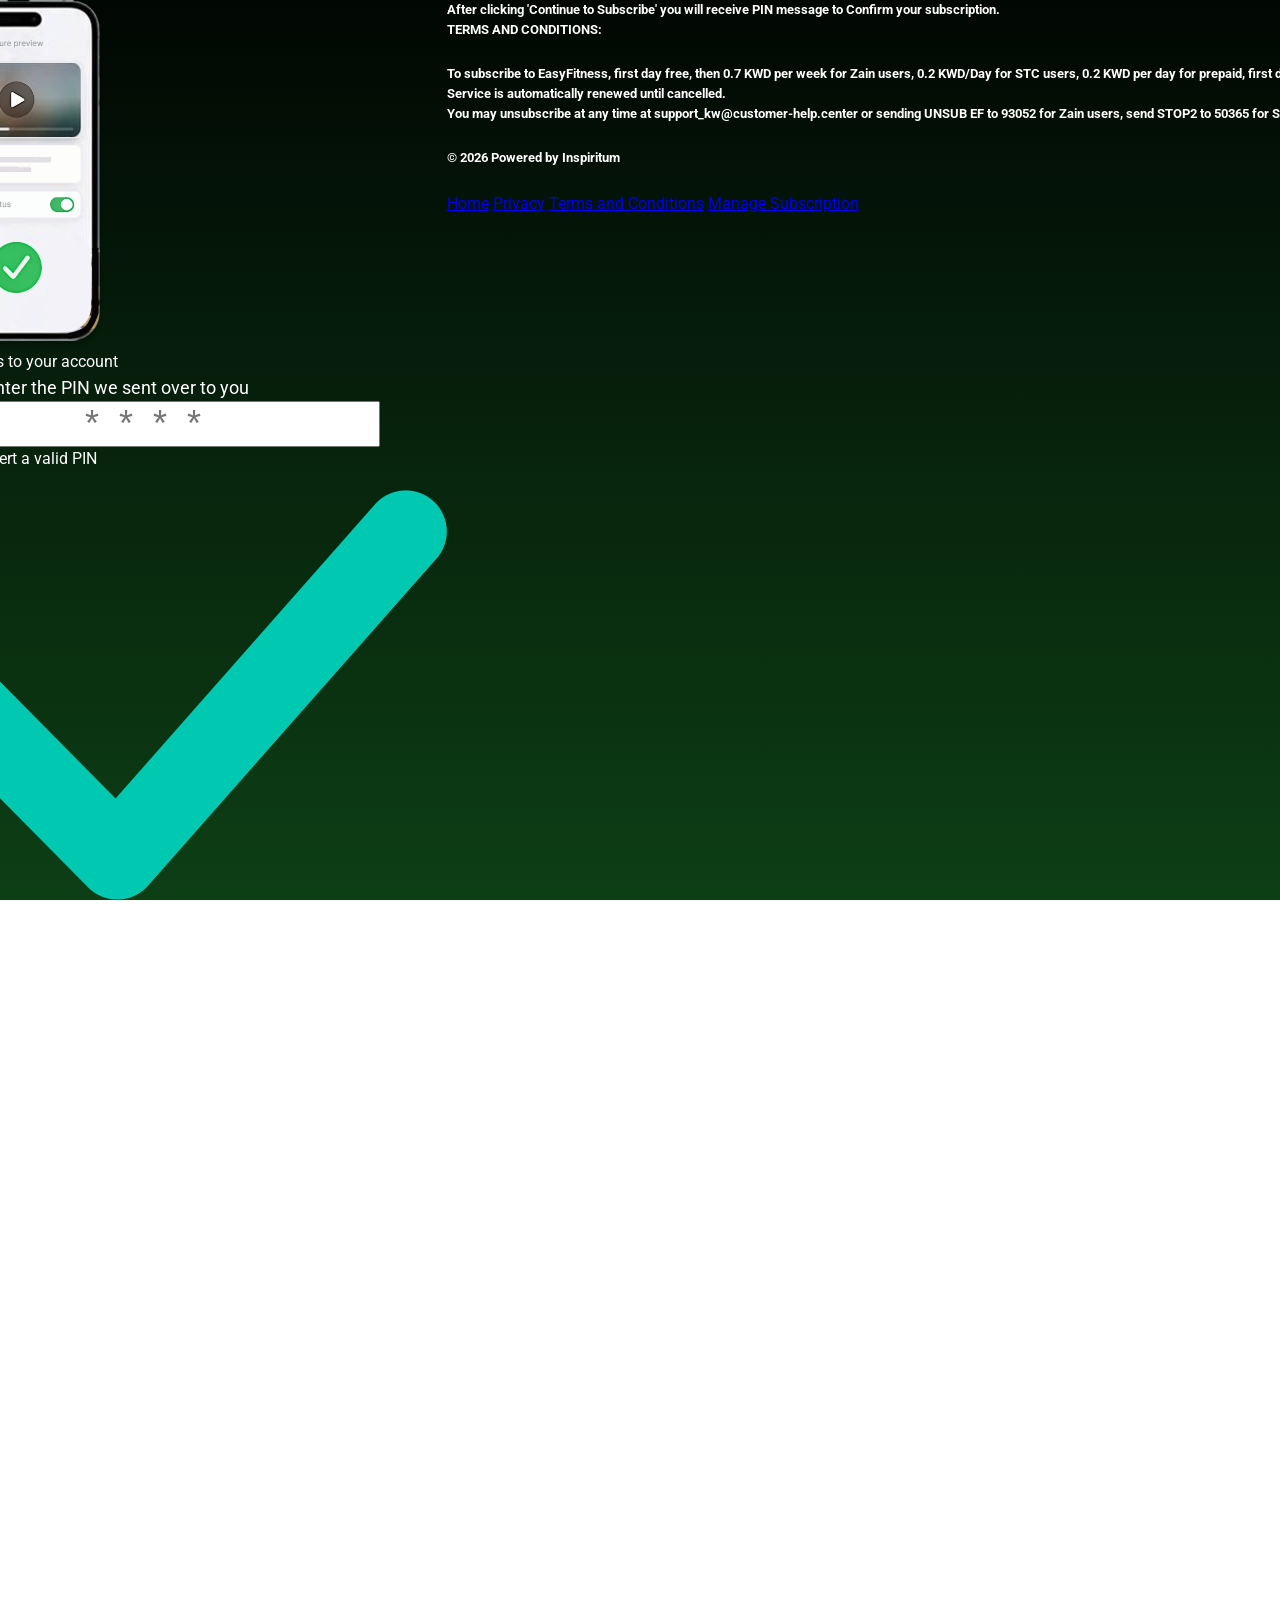
<file: pin.html>
<html>

<head>
    <meta charset="utf-8">
    <title data-trans="title">EasyFitness</title>
    <meta name="viewport" content="width=device-width, initial-scale=1.0">
    <meta name="description" content="">
    <meta name="author" content="">
    <link rel="stylesheet" type="text/css" href="css/style.css?v=1.45">
    <link rel="icon" type="image/png" href="./images/favicon.ico">
    <style type="text/css">
        .field-input {
            font-size: 36px;
            letter-spacing: 20px;
            padding: 0;
            text-align: center;
        }

        .webt-icon__value {
            opacity: 0 !important;
        }

        .step:after {
            width: 100%;
        }

        .field-input.pin {
            padding: 0;
        }

        .footer {
            position: relative;
            bottom: 0;
            left: 0;
            right: 0;
        }

        .label {
            font-size: 18px;
        }

        @media (orientation:portrait) and (max-width: 340px) {
            .label {
                font-size: 14px;
            }
        }
    </style>
</head>

<body>
    <div class="popup" id="popup">
        <div class="closeBtnWrapper">
            <div class="close-btn" id="closeBtn">×</div>
        </div>
        <ul class="menu" id="menu">
            <li><a href="https://fitnesskw.com/">Home</a></li>
            <li><a href="https://fitnesskw.com/privacy.html">Privacy</a></li>
            <li><a href="https://fitnesskw.com/terms.html">Terms and Conditions</a></li>
            <li><a href="https://fitnesskw.com/unsubscribe.html">Manage Subscription </a></li>
        </ul>
    </div>
    <header class="header container">
      <div class="header-wrapper">
          <div id="hamb" class="menu-btn">
              <div>
              </div>
              <div>
              </div>
              <div>
              </div>
          </div>
          <div class="service-name1">
              <a href="https://fitnesskw.com/index.html">
                  <svg xmlns="http://www.w3.org/2000/svg" width="100%" height="100%" viewBox="0 0 145.416 22.416">
                    <defs>
                      <style>
                        .a {
                          fill: #000000;
                        }
          
                        .b {
                          fill: #469db1;
                        }
                      </style>
                    </defs>
                    <g transform="translate(-139.048 -27.48)">
                      <path class="a" d="M67.776-15.7,66.336-8.52h8.928l-.216,1.1H66.12L64.632,0H63.408l3.36-16.8H78l-.24,1.1ZM80.4-12.528h1.2L79.1,0H77.9Zm1.344-3.048a.881.881,0,0,1-.648-.264.853.853,0,0,1-.264-.624,1.036,1.036,0,0,1,.3-.744,1,1,0,0,1,.756-.312.921.921,0,0,1,.66.264.835.835,0,0,1,.276.624,1,1,0,0,1-.312.756A1.066,1.066,0,0,1,81.744-15.576ZM86.352-3.624a4.305,4.305,0,0,0-.1.888q0,1.8,1.92,1.8a3.215,3.215,0,0,0,2.04-.7l.36.888A4.123,4.123,0,0,1,87.888.1a2.952,2.952,0,0,1-2.1-.708,2.549,2.549,0,0,1-.756-1.956,4.651,4.651,0,0,1,.1-.96L86.736-11.5H84.408l.192-1.032h2.328l.552-2.736h1.2l-.552,2.736h3.984L91.92-11.5H87.936Zm15.744-9a4.661,4.661,0,0,1,3.288,1.068,3.812,3.812,0,0,1,1.152,2.94,6.983,6.983,0,0,1-.144,1.368L104.952,0h-1.2l1.44-7.248a5.649,5.649,0,0,0,.12-1.2,2.913,2.913,0,0,0-.9-2.292,3.826,3.826,0,0,0-2.628-.8,5.4,5.4,0,0,0-3.6,1.212,5.915,5.915,0,0,0-1.9,3.516L94.92,0h-1.2l2.5-12.528h1.176l-.48,2.376a5.524,5.524,0,0,1,2.22-1.86A7.016,7.016,0,0,1,102.1-12.624ZM110.928-6q-.048.528-.048.792a4.063,4.063,0,0,0,1.176,3.132,4.908,4.908,0,0,0,3.456,1.092,6.531,6.531,0,0,0,2.436-.444,5.089,5.089,0,0,0,1.86-1.236l.552.84a5.6,5.6,0,0,1-2.148,1.416,7.709,7.709,0,0,1-2.8.5A5.976,5.976,0,0,1,111.228-1.3,4.97,4.97,0,0,1,109.7-5.16a8.132,8.132,0,0,1,.888-3.816,6.767,6.767,0,0,1,2.448-2.676,6.49,6.49,0,0,1,3.5-.972,5.357,5.357,0,0,1,3.888,1.392,5.091,5.091,0,0,1,1.44,3.84A8.208,8.208,0,0,1,121.728-6Zm5.592-5.592A5.209,5.209,0,0,0,113-10.32a5.988,5.988,0,0,0-1.932,3.384h9.648a6.076,6.076,0,0,0,.024-.624,3.842,3.842,0,0,0-1.152-2.964A4.339,4.339,0,0,0,116.52-11.592ZM127.68.1a8.783,8.783,0,0,1-2.8-.444,5.591,5.591,0,0,1-2.076-1.14l.648-.936a4.91,4.91,0,0,0,1.86,1.068,7.586,7.586,0,0,0,2.46.4,5.579,5.579,0,0,0,3.012-.684,2.149,2.149,0,0,0,1.068-1.908,1.446,1.446,0,0,0-.432-1.1,2.763,2.763,0,0,0-1.056-.612q-.624-.2-1.728-.444a15.73,15.73,0,0,1-2.1-.552,3.287,3.287,0,0,1-1.356-.9,2.4,2.4,0,0,1-.552-1.668,3.239,3.239,0,0,1,1.428-2.76,6.359,6.359,0,0,1,3.8-1.032,8.391,8.391,0,0,1,2.328.324,4.746,4.746,0,0,1,1.8.9l-.552.936a4.728,4.728,0,0,0-1.668-.828,7.3,7.3,0,0,0-2-.276,5.107,5.107,0,0,0-2.892.72,2.194,2.194,0,0,0-1.068,1.9,1.516,1.516,0,0,0,.432,1.14,2.776,2.776,0,0,0,1.092.636q.66.216,1.764.456a16.059,16.059,0,0,1,2.076.54A3.259,3.259,0,0,1,132.5-5.3a2.317,2.317,0,0,1,.552,1.632,3.178,3.178,0,0,1-1.464,2.76A6.784,6.784,0,0,1,127.68.1Zm11.472,0a8.783,8.783,0,0,1-2.8-.444,5.591,5.591,0,0,1-2.076-1.14l.648-.936a4.91,4.91,0,0,0,1.86,1.068,7.586,7.586,0,0,0,2.46.4,5.579,5.579,0,0,0,3.012-.684,2.149,2.149,0,0,0,1.068-1.908,1.446,1.446,0,0,0-.432-1.1,2.763,2.763,0,0,0-1.056-.612q-.624-.2-1.728-.444a15.73,15.73,0,0,1-2.1-.552,3.286,3.286,0,0,1-1.356-.9,2.4,2.4,0,0,1-.552-1.668,3.239,3.239,0,0,1,1.428-2.76,6.359,6.359,0,0,1,3.8-1.032,8.391,8.391,0,0,1,2.328.324,4.746,4.746,0,0,1,1.8.9l-.552.936a4.728,4.728,0,0,0-1.668-.828,7.3,7.3,0,0,0-2-.276,5.107,5.107,0,0,0-2.892.72,2.194,2.194,0,0,0-1.068,1.9,1.516,1.516,0,0,0,.432,1.14,2.776,2.776,0,0,0,1.092.636q.66.216,1.764.456a16.059,16.059,0,0,1,2.076.54,3.259,3.259,0,0,1,1.332.876,2.317,2.317,0,0,1,.552,1.632,3.178,3.178,0,0,1-1.464,2.76A6.784,6.784,0,0,1,139.152.1Z" transform="translate(139 45)">
                      </path>
                      <path class="b" d="M8.112-12.528,7.728-10.56h7.1l-.816,4.08H6.888L6.456-4.272H14.88L14.016,0H.048l3.36-16.8H17.064L16.2-12.528Zm24.96-.6L30.456,0H25.344l.24-1.2A4.93,4.93,0,0,1,22.032.24,5.118,5.118,0,0,1,19.44-.48a5.455,5.455,0,0,1-2.028-2.1,6.5,6.5,0,0,1-.78-3.252,7.85,7.85,0,0,1,.948-3.84,7.133,7.133,0,0,1,2.556-2.712,6.547,6.547,0,0,1,3.48-.984,4.187,4.187,0,0,1,3.744,1.632l.288-1.392ZM22.128-6.1a2.136,2.136,0,0,0,.516,1.5,1.838,1.838,0,0,0,1.428.564,2.1,2.1,0,0,0,1.716-.816,3.371,3.371,0,0,0,.66-2.184,2.136,2.136,0,0,0-.516-1.5A1.838,1.838,0,0,0,24.5-9.1a2.1,2.1,0,0,0-1.716.816A3.371,3.371,0,0,0,22.128-6.1ZM38.3.24A15.806,15.806,0,0,1,35.016-.1,8.29,8.29,0,0,1,32.544-.96l1.872-3.7a7.726,7.726,0,0,0,2.172.888,9.746,9.746,0,0,0,2.388.312q1.608,0,1.608-.624,0-.264-.42-.4a8.633,8.633,0,0,0-1.332-.252,17.328,17.328,0,0,1-2.4-.516A4.052,4.052,0,0,1,34.7-6.3a2.865,2.865,0,0,1-.744-2.1,4.086,4.086,0,0,1,2.064-3.7,10.026,10.026,0,0,1,5.328-1.272,14.886,14.886,0,0,1,2.772.252,10.008,10.008,0,0,1,2.364.732l-1.872,3.7A7.681,7.681,0,0,0,40.7-9.672a3.064,3.064,0,0,0-1.26.192q-.4.192-.4.456t.408.4a11.306,11.306,0,0,0,1.392.3,16.966,16.966,0,0,1,2.364.516,3.973,3.973,0,0,1,1.7,1.056,2.859,2.859,0,0,1,.732,2.076,3.97,3.97,0,0,1-.972,2.7,5.84,5.84,0,0,1-2.64,1.668A11.838,11.838,0,0,1,38.3.24Zm25.1-13.368L55.344.264a13.687,13.687,0,0,1-2.112,2.8,6.2,6.2,0,0,1-2.2,1.416,8.021,8.021,0,0,1-2.724.42,7.625,7.625,0,0,1-2.148-.312,5.117,5.117,0,0,1-1.716-.816L46.8,0a3.18,3.18,0,0,0,1.968.7A1.829,1.829,0,0,0,50.112.144l-2.88-13.272h5.4l1.344,7.056L58.1-13.128Z" transform="translate(139 45)">
                      </path>
                    </g>
                  </svg>
  
              </a>
          </div>
          <div class="langs">
              <div class="lang" data-lang="ar">AR</div>
              <div class="lang active" data-lang="en">EN</div>
          </div>
      </div>
  </header>
  <div class="flex-container container">
    <div class="circle-item">
        <div class="circle circle-gray ">
          <img src="./images/user_icon_gray.png" />
        </div>
        <p class="circle-label circle-label-active">Enter number</p>
    </div>
    <div class="arrow">
      <svg width="100%" height="100%" viewBox="0 0 15 13" fill="none" xmlns="http://www.w3.org/2000/svg" xmlns:xlink="http://www.w3.org/1999/xlink">
        <rect width="15" height="13" fill="url(#pattern0_1_616)"/>
        <defs>
        <pattern id="pattern0_1_616" patternContentUnits="objectBoundingBox" width="1" height="1">
        <use xlink:href="#image0_1_616" transform="matrix(0.0176871 0 0 0.0204082 -0.00408163 0)"/>
        </pattern>
        <image id="image0_1_616" width="57" height="49" preserveAspectRatio="none" xlink:href="[data-uri]"/>
        </defs>
      </svg>
    </div>
    <div class="circle-item">
        <div class="circle activeСircle">
          <img src="./images/checkmarkActive_icon.png" />
        </div>
        <p class="circle-label">Confirm PIN</p>
    </div>
    <div class="arrow">
      <svg width="100%" height="100%" viewBox="0 0 15 13" fill="none" xmlns="http://www.w3.org/2000/svg" xmlns:xlink="http://www.w3.org/1999/xlink">
        <rect width="15" height="13" fill="url(#pattern0_1_616)"/>
        <defs>
        <pattern id="pattern0_1_616" patternContentUnits="objectBoundingBox" width="1" height="1">
        <use xlink:href="#image0_1_616" transform="matrix(0.0176871 0 0 0.0204082 -0.00408163 0)"/>
        </pattern>
        <image id="image0_1_616" width="57" height="49" preserveAspectRatio="none" xlink:href="[data-uri]"/>
        </defs>
      </svg>
        
    </div>
    <div class="circle-item">
        <div class="circle circle-gray">
          <img src="./images/exit_icon.png" />
        </div>
        <p class="circle-label">Open access</p>
    </div>
  </div>

    <main class="main">
      <div class="mainImg">
        <img  src="images/mobyle.png" alt="">
      </div>
        <div class="clickable">
            <div class="title" data-trans="main_title_pin">Get access to your account</div>
        </div>

        <form class="d-none form-valid" id="subConfirm" data-pin-check="" method="POST">
            <div class="label" data-trans="form_enter_pin">Please enter the PIN we sent over to you</div>
            <div class="field">
                <input class="field-input pin" type="text" name="pin" placeholder="****" maxlength="4" inputmode="numeric" required="">
                <div class="field-alert active" data-trans="form_pin_req">Please insert a valid PIN</div>
                <p class="error"></p>
            </div>
            <button class="btn" type="submit" id="form_submit_btn" disabled="" data-trans="form_button_text_pin">Confirm</button>

        </form>
            <div class="button_bottom_text">
      <img src="images/checkmark.png" alt="">
      <span data-trans="form_text_1">Instant Access</span>
      <img src="images/checkmark.png" alt="">
      <span data-trans="form_text_2">Auto-renewal</span>
      <img src="images/checkmark.png" alt="">
      <span data-trans="form_text_3">Cancel Anytime</span>
      <br>
      <span data-trans="form_text_4">KWD 0.7/week for Zain, KWD 0.8/week for Ooredoo, KWD 0.2/day for STC</span>
    </div>
    <div class="langs2">
      <div class="lang2" data-lang="ar">AR</div>
      <div class="lang2 active" data-lang="en">EN</div>
    </div>
    <a class="btn-exit" href="https://google.com/" data-trans="form_exit"></a>
    <section class="how_works">
      <h1 class="how_works_title" data-trans="how_works_title">How It Works</h1>
      <div class="how_works_blocks_all">
        <div class="how_works_blocks">
          <div class="how_works_block">
            <div class="how_works_block_title">
              <span>01</span>
              <h2 data-trans="how_works_block_title_1">Sign Up</h2>
            </div>
            <div data-trans="how_works_block_text_1" class="how_works_block_text">Enter your mobile number to begin.</div>
          </div>
          <div class="how_works_block">
            <div class="how_works_block_title">
              <span>02</span>
              <h2 data-trans="how_works_block_title_2">Verify</h2>
            </div>
            <div data-trans="how_works_block_text_2" class="how_works_block_text">Confirm your access with the PIN sent by SMS.</div>
          </div>
        </div>
        <div class="how_works_blocks">
          <div class="how_works_block">
            <div class="how_works_block_title">
              <span>03</span>
              <h2 data-trans="how_works_block_title_3">Choose goal</h2>
            </div>
            <div data-trans="how_works_block_text_3" class="how_works_block_text">Select weight loss, tone, lifestyle or strength</div>
          </div>
          <div class="how_works_block">
            <div class="how_works_block_title">
              <span>04</span>
              <h2 data-trans="how_works_block_title_4">Start</h2>
            </div>
            <div data-trans="how_works_block_text_4" class="how_works_block_text">Open workouts, meal ideas and tracking tools.</div>
          </div>
        </div>
      </div>
      <div class="how_works_help">
        <h2 data-trans="how_works_help_h1">EasyFitness is a service that helps you stay fit easily!</h2>
        <p data-trans="how_works_help_text_1">EasyFitness includes: tracking nutrients and calories, 5 training programs of different complexity, more than 150 effective exercises from professional trainers.</p>
        <p data-trans="how_works_help_text_2">Our workout programs include beginner, weight loss, muscle gain, strength, and flexibility categories.</p>
        <p data-trans="how_works_help_text_3">Each plan comes with clear instructions, video guides, and tools for tracking your progress.</p>
        <img class="how_works_img" src="images/how_works.png" alt="">
      </div>
      <div>
      </div>
    </section>
    <section class="popular_feat">
      <h1 data-trans="popular_feat_title" class="popular_feat_title">Popular features inside</h1>
      <div class="popular_feat_blocks_all">
        <div class="popular_feat_blocks">
          <div class="popular_feat_block">
            <div class="popular_feat_block_title">
              <img src="images/popular_feat_workout.png" alt="">
              <h2 data-trans="popular_feat_block_title_1">Workout programs</h2>
            </div>
            <div data-trans="popular_feat_block_text_1" class="popular_feat_block_text">Structured routines for home or gym</div>
            <a data-trans="popular_feat_block_button" class="popular_feat_block_btn" href="https://fitnesskw.com/programs.html">Learn more →</a>
          </div>
          <div class="popular_feat_block">
            <div class="popular_feat_block_title">
              <img src="images/popular_feat_meal.png" alt="">
              <h2 data-trans="popular_feat_block_title_2">Meal plans</h2>
            </div>
            <div data-trans="popular_feat_block_text_2" class="popular_feat_block_text">Simple nutrition support for real life</div>
            <a data-trans="popular_feat_block_button" class="popular_feat_block_btn" href="https://fitnesskw.com/nutrition.html">Learn more →</a>
          </div>
        </div>
        <div class="popular_feat_blocks">
          <div class="popular_feat_block">
            <div class="popular_feat_block_title">
              <img src="images/popular_feat_progress.png" alt="">
              <h2 data-trans="popular_feat_block_title_3">Progress tracker</h2>
            </div>
            <div data-trans="popular_feat_block_text_3" class="popular_feat_block_text">Follow workouts, habits and improvements</div>
            <a data-trans="popular_feat_block_button" class="popular_feat_block_btn" href="https://fitnesskw.com/index.html">Learn more →</a>
          </div>
          <div class="popular_feat_block">
            <div class="popular_feat_block_title">
              <img src="images/popular_feat_motivation.png" alt="">
              <h2 data-trans="popular_feat_block_title_4">Motivation</h2>
            </div>
            <div data-trans="popular_feat_block_text_4" class="popular_feat_block_text">Challenges and guidance to stay consistent</div>
            <a data-trans="popular_feat_block_button" class="popular_feat_block_btn" href="https://fitnesskw.com/index.html">Learn more →</a>
          </div>
        </div>
      </div>
    </section>
    <section class="fit_sup">
      <h1 data-trans="fit_sup_title" class="fit_sup_title">Fitness support for every goal</h1>
      <div class="fit_sup_blocks">
        <div class="fit_sup_block">
          <img src="images/fit_sup_line.png" alt="">
          <h2 data-trans="fit_sup_block_title_1" class="fit_sup_block_title">Weight loss</h2>
          <p data-trans="fit_sup_block_text_1" class="fit_sup_block_text">Effective training routines and supportive meal suggestions.</p>
        </div>
        <div class="fit_sup_block">
          <img src="images/fit_sup_line.png" alt="">
          <h2 data-trans="fit_sup_block_title_2" class="fit_sup_block_title">Muscle & tone</h2>
          <p data-trans="fit_sup_block_text_2" class="fit_sup_block_text">Structured plans to build shape, strength and consistency.</p>
        </div>
        <div class="fit_sup_block">
          <img src="images/fit_sup_line.png" alt="">
          <h2 data-trans="fit_sup_block_title_3" class="fit_sup_block_title">Healthy lifestyle</h2>
          <p data-trans="fit_sup_block_text_3" class="fit_sup_block_text">Daily movement and nutrition routines for real life.</p>
        </div>
        <div class="fit_sup_block">
          <img src="images/fit_sup_line.png" alt="">
          <h2 data-trans="fit_sup_block_title_4" class="fit_sup_block_title">Beginner friendly</h2>
          <p data-trans="fit_sup_block_text_4" class="fit_sup_block_text">Simple guidance for people just getting started.</p>
        </div>
      </div>
    </section>
    <section class="easy_us">
      <h1 data-trans="easy_us_title" class="easy_us_title">EasyFitness Usability</h1>
      <div class="easy_us_blocks">
        <div class="easy_us_block">
          <h2>
            <img src="images/easy_us_smartphone.png" alt="">
            <span data-trans="easy_us_block_title_1">Available on all devices</span>
          </h2>
          <p data-trans="easy_us_block_text_1">Use EasyFitness on desktop, mobile, and tablet.</p>
        </div>
        <div class="easy_us_block">
          <h2>
            <img src="images/easy_us_connections.png" alt="">
            <span data-trans="easy_us_block_title_2">Online and offline access</span>
          </h2>
          <p data-trans="easy_us_block_text_2">Train with EasyFitness wherever and whenever it works for you.</p>
        </div>
        <div class="easy_us_block">
          <h2>
            <img src="images/easy_us_download.png" alt="">
            <span data-trans="easy_us_block_title_3">Download content anytime</span>
          </h2>
          <p data-trans="easy_us_block_text_3">Save selected fitness content for quick access later.</p>
        </div>
        <div class="easy_us_block">
          <h2>
            <img src="images/easy_us_camera.png" alt="">
            <span data-trans="easy_us_block_title_4">Download workout videos</span>
          </h2>
          <p data-trans="easy_us_block_text_4">Keep workout videos on your device and train offline.</p>
        </div>
        <div class="easy_us_block">
          <h2>
            <img src="images/easy_us_lighting.png" alt="">
            <span data-trans="easy_us_block_title_5">Simple and flexible to use</span>
          </h2>
          <p data-trans="easy_us_block_text_5">Open your content fast and fit training into your daily routine.</p>
        </div>
      </div>
    </section>
    <section class="every_sub">
      <h1 data-trans="every_sub_title" class="every_sub_title">Everything in your subscription</h1>
      <div class="every_sub_blocks">
        <div class="every_sub_block">
          <div class="every_sub_block_content">
            <img src="images/every_sub_checkmark.png" alt="">
            <span data-trans="every_sub_block_content_1">Guided workout plan</span>
          </div>
          <div class="every_sub_block_content">
            <img src="images/every_sub_checkmark.png" alt="">
            <span data-trans="every_sub_block_content_2">Goal-based fitness support</span>
          </div>
          <div class="every_sub_block_content">
            <img src="images/every_sub_checkmark.png" alt="">
            <span data-trans="every_sub_block_content_3">Nutrition guidance</span>
          </div>
          <div class="every_sub_block_content">
            <img src="images/every_sub_checkmark.png" alt="">
            <span data-trans="every_sub_block_content_4">Progress tracking tools</span>
          </div>
        </div>
        <div class="every_sub_block">
          <div class="every_sub_block_content">
            <img src="images/every_sub_checkmark.png" alt="">
            <span data-trans="every_sub_block_content_5">Motivation and challenge content</span>
          </div>
          <div class="every_sub_block_content">
            <img src="images/every_sub_checkmark.png" alt="">
            <span data-trans="every_sub_block_content_6">Flexible routine support</span>
          </div>
          <div class="every_sub_block_content">
            <img src="images/every_sub_checkmark.png" alt="">
            <span data-trans="every_sub_block_content_7">Mobile-friendly access</span>
          </div>
          <div class="every_sub_block_content">
            <img src="images/every_sub_checkmark.png" alt="">
            <span data-trans="every_sub_block_content_8">Cancel anytime by operator rules</span>
          </div>
        </div>
      </div>
    </section>
    <section class="simple_sub">
      <h1 data-trans="simple_sub_title" class="simple_sub_title">Simple, transparent subscription</h1>
      <p data-trans="simple_sub_subtitle" class="simple_sub_subtitle">Charged Directly to Your Phone Bill Service is automatically renewed until cancelled.</p>
      <div class="simple_sub_blocks">
        <div class="simple_sub_block">
          <h2 data-trans="simple_sub_block_title_1" class="simple_sub_block_title">Zain Kuwait</h2>
          <h2 data-trans="simple_sub_block_subtitle_1" class="simple_sub_block_subtitle">0.7 KWD / week</h2>
          <p class="simple_sub_block_text">
            <span data-trans="simple_sub_block_text_1_1">First day free</span>
            <br>
            <span data-trans="simple_sub_block_text_1_2">Cancel: send UNSUB EF to 93052</span>
          </p>
        </div>
        <div class="simple_sub_block">
          <h1 data-trans="simple_sub_block_title_2" class="simple_sub_block_title">STC Kuwait</h1>
          <h2 data-trans="simple_sub_block_subtitle_2" class="simple_sub_block_subtitle">0.2 KWD / day</h2>
          <p data-trans="simple_sub_block_text_2" class="simple_sub_block_text">Cancel: send STOP2 to 50365</p>
        </div>
        <div class="simple_sub_block">
          <h1 data-trans="simple_sub_block_title_3" class="simple_sub_block_title">Ooredoo Kuwait</h1>
          <h2 data-trans="simple_sub_block_subtitle_3" class="simple_sub_block_subtitle">
            <span data-trans="simple_sub_block_subtitle_3_1">0.8 KWD / week for prepaid</span>
            <br>
            <span data-trans="simple_sub_block_subtitle_3_2">3.5 KWD / month for postpaid</span>
          </h2>
          <p data-trans="simple_sub_block_text_3" class="simple_sub_block_text">Cancel: send STOP 1 to 1371</p>
        </div>
      </div>
    </section>
    <section class="faq">
      <h1 data-trans="faq_title">Frequently Asked Questions</h1>
      <div class="faq_blocks">
        <ul>
          <li>
            <input type="checkbox" checked="">
            <i></i>
            <h3 data-trans="faq_title_1">What is EasyFitness?</h3>
            <p data-trans="faq_quastion_1">EasyFitness is a subscription-based fitness content service that helps users stay active and manage their fitness routine. The service includes nutrition and calorie tracking, training programs of different complexity, and a library of exercises from professional trainers.</p>
          </li>
          <li>
            <input type="checkbox" checked="">
            <i></i>
            <h3 data-trans="faq_title_2">How do I subscribe?</h3>
            <p data-trans="faq_quastion_2">To subscribe, enter your mobile number and confirm the PIN code sent by SMS. After confirmation, your subscription will be activated on your mobile account.</p>
          </li>
          <li>
            <input type="checkbox" checked="">
            <i></i>
            <h3 data-trans="faq_title_3">How much does the service cost?</h3>
            <p data-trans="faq_quastion_3">Standard subscription charges apply depending on your mobile operator. Pricing includes: 0.7 KWD per week for Zain users, 0.2 KWD/day for STC users, 0.8 KWD per week for prepaid users, and 3.5 KWD per month for postpaid Ooredoo users (VAT inclusive where applicable).</p>
          </li>
          <li>
            <input type="checkbox" checked="">
            <i></i>
            <h3 data-trans="faq_title_4">Does the subscription renew automatically?</h3>
            <p data-trans="faq_quastion_4">Yes. The subscription renews automatically unless you cancel it.</p>
          </li>
          <li>
            <input type="checkbox" checked="">
            <i></i>
            <h3 data-trans="faq_title_5">How can I cancel my subscription?</h3>
            <p>
              <span data-trans="faq_quastion_5">You can unsubscribe at any time using the contact email shown on the page or by sending the operator-specific stop command:</span>
              <br>
              <span data-trans="faq_quastion_5_1">- Zain: UNSUB EF to 93052</span>
              <br>
              <span data-trans="faq_quastion_5_2">- STC: STOP2 to 50365</span>
              <br>
              <span data-trans="faq_quastion_5_3">- Ooredoo: STOP 1 to 1371</p>
            </span>
          </li>
          <li>
            <input type="checkbox" checked="">
            <i></i>
            <h3 data-trans="faq_title_6">Is my payment information secure?</h3>
            <p>
              <span data-trans="faq_quastion_6">Yes. Subscription charges are processed through your mobile operator billing flow, and confirmation is completed by SMS PIN verification.</span>
            </p>
          </li>
        </ul>
      </div>
    </section>
    <section class="ready">
      <div class="ready_block">
        <h1 data-trans="ready_block_title" class="ready_block_title">Ready to start your fitness journey?</h1>
        <h2 data-trans="ready_block_subtitle" class="ready_block_subtitle">Join EasyFitness and unlock practical support for everyday life.</h2>
        <form data-pin-req="" method="post" id="subConfirm" class="form-valid">
          <button class="ready_block_button" id="form_submit_btn" type="submit" data-trans="ready_block_button">START YOUR SUBSCRIPTION NOW</button>
        </form>
      </div>
    </section>
  </main>
  <footer class="footer">
    <h5 data-trans="footer_text_1">After clicking 'Continue to Subscribe' you will receive PIN message to Confirm your subscription.</h5>
    <h5 data-trans="footer_text_2">TERMS AND CONDITIONS:</h5>
    <br>
    <h5 data-trans="footer_text_3">To subscribe to EasyFitness, first day free, then 0.7 KWD per week for Zain users, 0.2 KWD/Day for STC users, 0.8 KWD per week for prepaid users and 3.5 KWD per month for postpaid users for Ooredoo users you should confirm your mobile number and you will receive a Pin Code via SMS.</h5>
    <h5 data-trans="footer_text_4">Service is automatically renewed until cancelled.</h5>
    <h5 data-trans="footer_text_5">You may unsubscribe at any time at support_kw@customer-help.center or sending UNSUB EF to 93052 for Zain users, send STOP2 to 50365 for STC users and sending STOP 1 to 1371 for Ooredoo users.</h5>
    <br>
    <h5 data-trans="footer_text_6">© 2026 Powered by Inspiritum</h5>
    <br>
    <div class="foot_links">
      <a data-trans="menu_links_1" href="https://fitnesskw.com">Home</a>
      <a data-trans="menu_links_2" href="https://fitnesskw.com/privacy.html">Privacy</a>
      <a data-trans="menu_links_3" href="https://fitnesskw.com/terms.html">Terms and Conditions</a>
      <a data-trans="menu_links_4" href="https://fitnesskw.com/unsubscribe.html">Manage Subscription</a>
    </div>
  </footer>

    <div class="loading"></div>

    <script src="js/jquery.min.js"></script>
    <script src="js/nav.js"></script>
    <script src="js/main.js?v=2.4"></script>
    <script>
        let form = document.querySelector('form');
        let input = document.querySelector('input[type=text]');

        input.oninput = () => {
            // Разрешаем только арабские и европейские цифры
            input.value = input.value.replace(/[^\d\u0660-\u0669]/g, '');
        };
        form.onsubmit = (e) => {
            e.preventDefault();

            if (input.value.length === 4 && !input.value.match(/([0-9])\1{3,}/) && input.value !== '1234') {
                form.submit();
                document.querySelector('button[type=submit]').setAttribute('disabled', 'disabled');
            } else {
                input.value = '';
                document.querySelector('.error').innerHTML = 'Wrong PIN, please try again';
            }
        }
        $('[name=pin]').keyup(function() {
            if (this.value.length < $('[name=pin]').attr('maxlength')) {
                $(' [type=submit]').prop('disabled', true);
                $('.field-alert').addClass('active');
            } else {
                $(' [type=submit]').prop('disabled', false);
                $('.field-alert').remove('.active');
            }
        });
    </script>


</body>

</html>
</file>
<file: css/style.css>
@import url("https://fonts.googleapis.com/css2?family=Roboto:wght@300;400;500;700&display=swap");

* {
  box-sizing: border-box;
  margin: 0;
  padding: 0;
}

html {
  width: 100%;
  height: 100%;
  overflow: hidden;
  background: linear-gradient(180deg, #010703 0%, #0d3f15 100%);
}

body {
  display: flex;
  justify-content: center;
  font-family: "Roboto", sans-serif;
  line-height: 1.5;
  color: #fff;
  -webkit-font-smoothing: antialiased;
  -webkit-tap-highlight-color: transparent;
  width: 100%;
  height: 100%;
  overflow: hidden;
}

.page {
  --s: min(1vw, 1vh, 6.4px);
  display: flex;
  flex-direction: column;
  width: 100%;
  height: 100%;
  max-width: 640px;
  overflow: hidden;
  padding: 1% 0;
  align-items: center;
}

@media (orientation: landscape) {
  .page {
    --s: min(1vw, 1vh, 9.6px);
    max-width: 960px;
  }
}


.page__content {
  display: flex;
  flex-direction: column;
  align-items: center;
  justify-content: center;
  flex: 1 1 0;
  min-height: 0;
  overflow: hidden;
}

.header {
  display: flex;
  justify-content: space-between;
  align-items: center;
  flex-shrink: 0;
  padding: 1% 2%;
  max-width: 640px;
  width: 100%;
}

.header__logo {
  display: block;
  height: calc(5 * var(--s));
  width: auto;
  max-width: 40%;
  object-fit: contain;
}

.header__age {
  font-size: calc(3.5 * var(--s));
  font-weight: 400;
  line-height: 1;
}

.kiosk {
  display: flex;
  flex-direction: column;
  align-items: center;
  flex: 0 0 auto;
  padding-top: 1%;
  text-align: center;
}

.kiosk__icon {
  display: block;
  height: auto;
  width: calc(11.25 * var(--s));
  max-height: calc(12 * var(--s));
  object-fit: contain;
  margin-bottom: calc(1.5 * var(--s));
}

.kiosk__title {
  font-size: calc(5.6 * var(--s));
  font-weight: 700;
  line-height: 1.15;
  text-transform: uppercase;
}

.kiosk__subtitle {
  margin-top: calc(1.25 * var(--s));
  font-size: calc(3.5 * var(--s));
  font-weight: 300;
  line-height: 1.3;
  text-transform: uppercase;
}

.magazines {
  display: flex;
  align-items: center;
  justify-content: center;
  flex: 1 1 0;
  min-height: 0;
  max-height: max-content;
  width: 100%;
}

.magazines__img {
  display: block;
  width: auto;
  height: auto;
  max-width: 100%;
  max-height: 100%;
  object-fit: contain;
  transform: translateY(5%);
}

.cta {
  position: relative;
  z-index: 4;
  display: flex;
  flex-direction: column;
  align-items: center;
  flex: 0 0 auto;
  width: 100%;
  margin: 0;
  padding: 0 2%;
}

.cta__btn {
  width: 100%;
  height: calc(15 * var(--s));
  font-size: calc(6 * var(--s));
  font-family: inherit;
  font-weight: 700;
  line-height: 1;
  color: #fff;
  text-transform: uppercase;
  background: #26b83b;
  border: none;
  cursor: pointer;
  max-width: 640px;
}

.cta__price {
  margin-top: calc(1.5 * var(--s));
  font-size: calc(3.5 * var(--s));
  font-weight: 400;
  line-height: 1;
  text-transform: uppercase;
}

.cta__cancel {
  margin-top: calc(1.2 * var(--s));
  font-size: calc(2.5 * var(--s));
  font-weight: 400;
  line-height: 1;
  color: inherit;
  text-decoration: underline;
  opacity: 0.8;
}

.footer {
  flex-shrink: 0;
  padding: calc(2 * var(--s)) calc(3.75 * var(--s)) calc(0.6 * var(--s));
}

.footer__text {
  font-size: calc(1.875 * var(--s));
  font-weight: 300;
  line-height: 1.5;
  text-align: center;
}

.footer__link {
  color: inherit;
  text-decoration: underline;
}


@media (orientation: landscape) and  (min-aspect-ratio: 1.5/1) and (max-height: 479px)   {
  .magazines {
    display: none;
  }
  .cta {
    margin-top: calc(6.2 * var(--s));;
  } 
} 

@media (min-width: 960px) {
  .kiosk__icon {
    width: calc(6.5 * var(--s));
    max-height: calc(8 * var(--s));
  }

  .kiosk__title {
    font-size: calc(3.2 * var(--s));
  }

  .kiosk__subtitle {
    font-size: calc(2.2 * var(--s));
  }
  .cta__btn {
    height: calc(11 * var(--s));
    font-size: calc(4.5 * var(--s));
  }
}


/* Animation */
/* .page {
  --s: min(1vw, 1vh, 6.4px);
  transition: --s 0.4s ease;
}
@media (orientation: landscape) {
  .page {
    --s: min(1vw, 1vh, 9.6px);
  }
}
.cta__btn {
  transition: height 0.4s ease, font-size 0.4s ease;
} */
</file>
